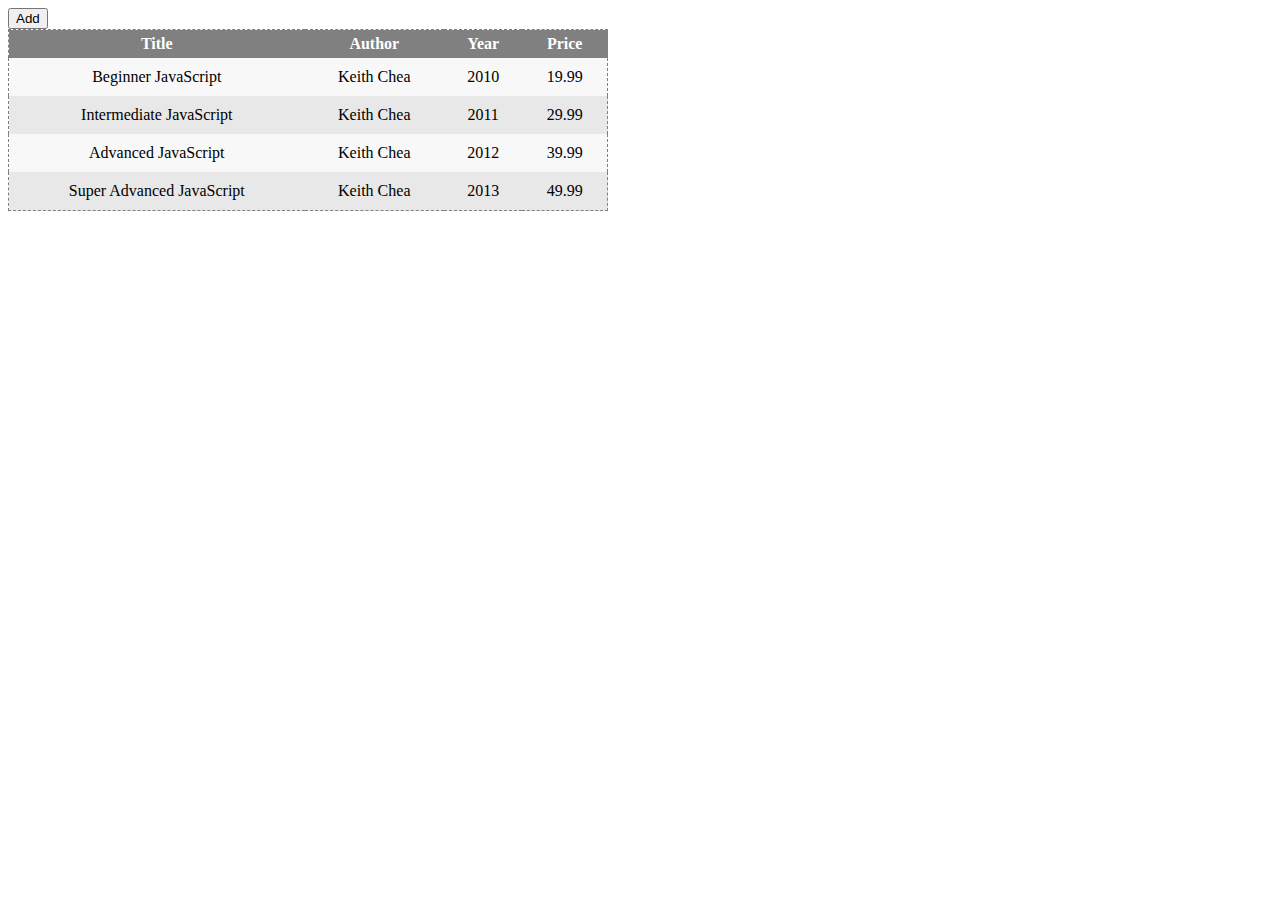
<file: bookmanager/index.html>
<!doctype html>
<html>
<head>
	<title>Books Collection</title>
	<script type="text/javascript" src="./js/libs/jquery-1.7.2.min.js"></script>
	<script type="text/javascript" src="./js/libs/jquery-ui-1.8.20.custom.min.js"></script>	
	<script type="text/javascript" src="./js/books.globals.js"></script>
	<script type="text/javascript" src="./str/books.strings.js"></script>
	<script type="text/javascript" src="./js/books.views.js"></script>
	<script type="text/javascript" src="./js/books.controllers.js"></script>
	<script type="text/javascript" src="./js/books.events.js"></script>
	<script type="text/javascript" src="./js/books.utilities.js"></script>
	<link rel="stylesheet" type="text/css" href="./css/libs/jquery-ui-1.8.20.custom.css"></link>
	<link rel="stylesheet" type="text/css" href="./css/books.dialog.css"></link>	
	<link rel="stylesheet" type="text/css" href="./css/books.table.css"></link>
</head>
<body>
	<div>
		<button id="add" type="button">Add</button>
	</div>
	<table id="books-table">
		<thead>
			<tr>
				<th>Title</th>
				<th>Author</th>
				<th>Year</th>
				<th>Price</th>
			</tr>
		</thead>
		<tbody>
			<!-- books -->
		</tbody>
	</table>
	<div id="error1" style="display:none;color:red;"><p></p></div>
	<div id="book-dialog" style="display:none;">
		<div>
			<label for="book-title">Title: </label>
			<input id="book-title" name="book-title" type="text" size="25">
			<div class="error book-title-error" style="display:none;"><p></p></div>
		</div>
		<div>
			<label for="book-author">Author: </label>
			<input id="book-author" name="book-author" type="text" size="25">
			<div class="error book-author-error" style="display:none;"><p></p></div>
		</div>
		<div>
			<label for="book-year">Year: </label>
			<input id="book-year" name="book-year" type="text" size="25">
			<div class="error book-year-error" style="display:none"><p></p></div>			
		</div>
		<div>
			<label for="book-price">Price: </label>
			<input id="book-price" name="book-price" type="text" size="25">
			<div class="error book-price-error" style="display:none;"><p></p></div>			
		</div>
	</div>
</body>
</html>
</file>
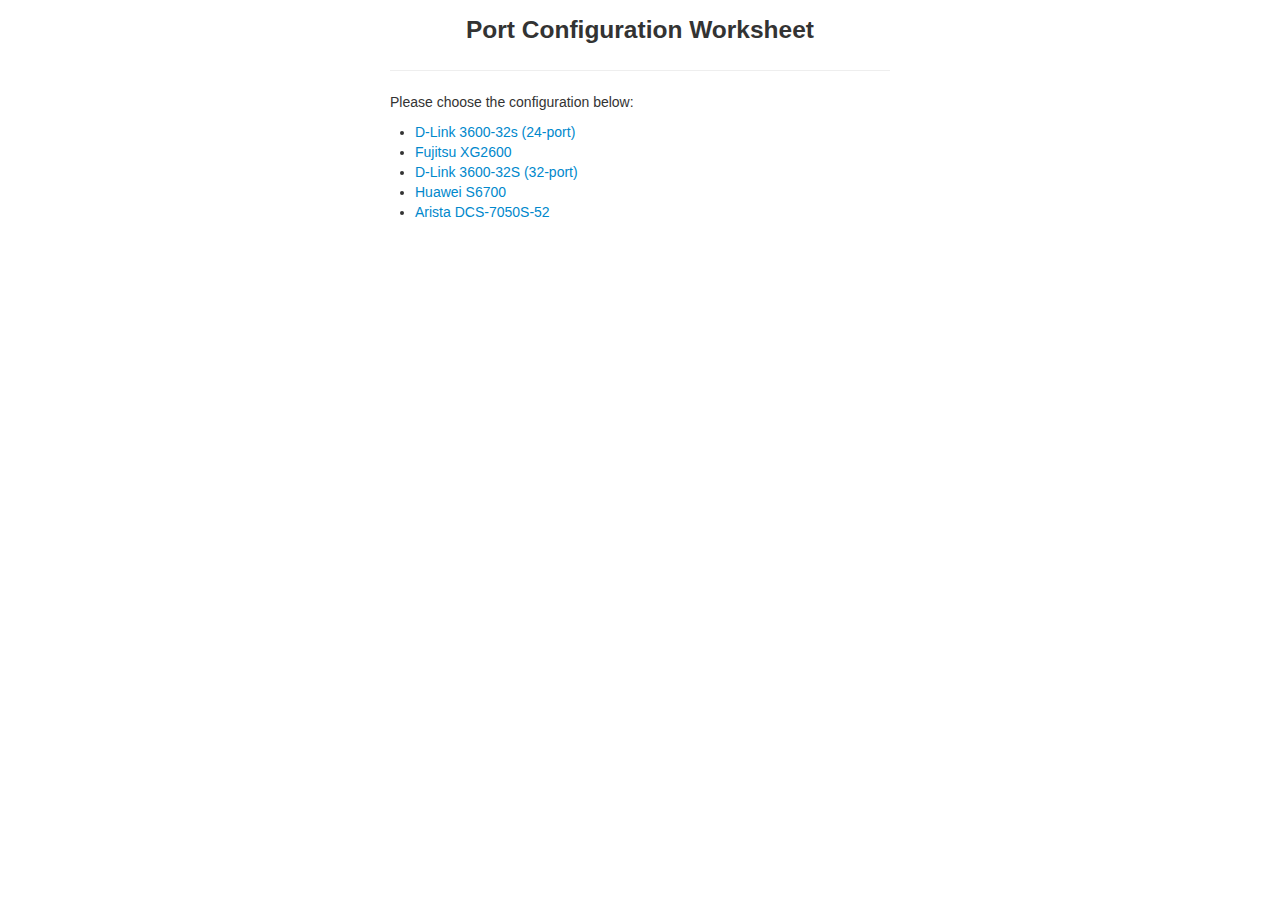
<file: portconfig/index.html>
<!DOCTYPE html>
<html>
	<head>
		<meta charset="ISO-8859-1">
		<meta name="viewport" content="initial-scale=1">	
		<title>Port Configuration</title>
	
	    <link rel="stylesheet" href="./css/lib/base/jquery-ui-1.9.0.base.css" type="text/css" media="screen" />
	    <link rel="stylesheet" href="./css/lib/custom/jquery-ui-1.9.2.custom.min.css" type="text/css" media="screen" />
	    <link rel="stylesheet" href="./css/lib/bootstrap/bootstrap-2.3.1.min.css" type="text/css" media="screen" />
	    <link rel="stylesheet" href="./css/lib/jupiter.ui.jicon.black.16.css" type="text/css" media="screen" />
	    <link rel="stylesheet" href="./css/lib/jupiter.ui.jicon.white.16.css" type="text/css" media="screen" />
	    <link rel="stylesheet" href="./css/lib/jupiter.ui.jbutton.kaula.css" type="text/css" media="screen" />
	    <link rel="stylesheet" href="./css/lib/jupiter.ui.jtable.kaula.css" type="text/css" media="screen" />
	    <link rel="stylesheet" href="./css/jupiter.ui.index.css" type="text/css" media="screen" />
	    
	    <script src="./js/lib/jquery-2.0.0.min.js" type="text/javascript"></script>
	    <script src="./js/lib/jquery-ui-1.9.2.custom.min.js" type="text/javascript"></script>
	    <script src="./js/lib/jquery.cookie.js" type="text/javascript"></script>
	
	</head>
	<body>
		<div class="jport-config-holder">
			<div class="jport-config-header">
			
				<h3>Port Configuration Worksheet</h3>
				<hr />
			</div>
			
			<div class="jport-config-body">
				<p>Please choose the configuration below:</p>
				<ul>
					<li><a href="./index_24.html">D-Link 3600-32s (24-port)</a></li>
					<li><a href="./index_26.html">Fujitsu XG2600</a></li>
					<li><a href="./index_32.html">D-Link 3600-32S (32-port)</a></li>					
					<li><a href="./index_48.html">Huawei S6700</a></li>					
					<li><a href="./index_52.html">Arista DCS-7050S-52</a></li>								
				</ul>			
			</div>
	
			<div class="jport-config-footer">
	
			</div>
	       		
		</div>
	</body>
</html>
</file>
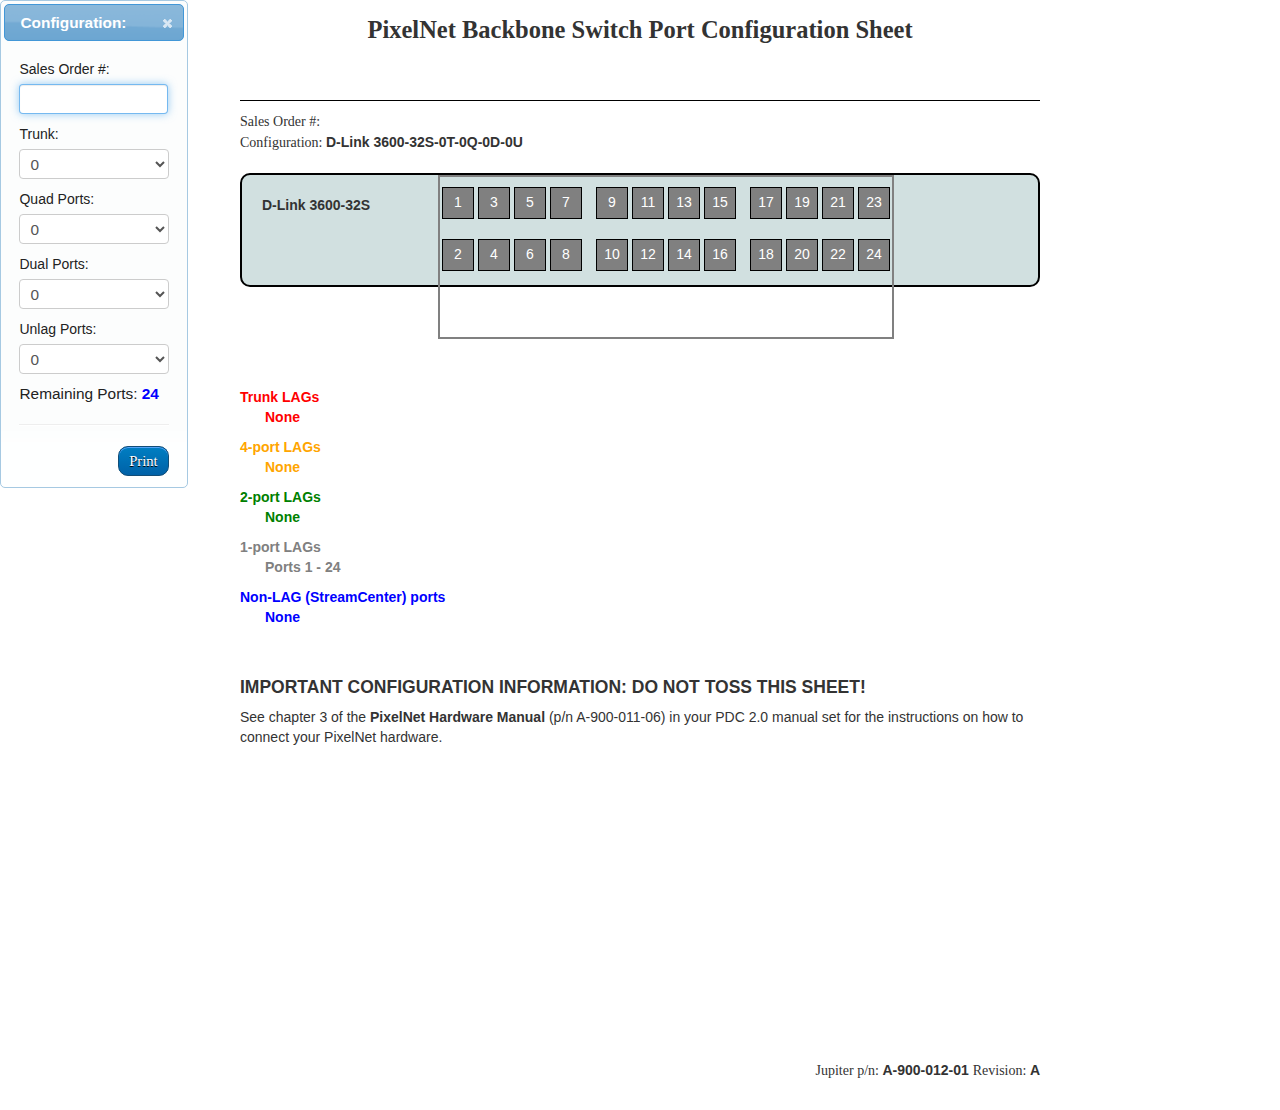
<file: portconfig/index_24.html>
<!DOCTYPE html>
<html>
<head>
	<meta charset="ISO-8859-1">
	<meta name="viewport" content="initial-scale=1">	
	<title>Port Layout Sheet</title>

    <link rel="stylesheet" href="./css/lib/base/jquery-ui-1.9.0.base.css" type="text/css" media="screen" />
    <link rel="stylesheet" href="./css/lib/custom/jquery-ui-1.9.2.custom.min.css" type="text/css" media="screen" />
    <link rel="stylesheet" href="./css/lib/bootstrap/bootstrap-2.3.1.min.css" type="text/css" media="screen" />
    <link rel="stylesheet" href="./css/lib/jupiter.ui.jicon.black.16.css" type="text/css" media="screen" />
    <link rel="stylesheet" href="./css/lib/jupiter.ui.jicon.white.16.css" type="text/css" media="screen" />
    <link rel="stylesheet" href="./css/lib/jupiter.ui.jbutton.kaula.css" type="text/css" media="screen" />
    <link rel="stylesheet" href="./css/lib/jupiter.ui.jtable.kaula.css" type="text/css" media="screen" />   
    <link rel="stylesheet" href="./css/jupiter.ui.portlayoutsheet.css" type="text/css" media="screen, print" />
    <link rel="stylesheet" href="./css/jupiter.ui.24.css" type="text/css" media="screen, print" />     
    
    <script src="./js/lib/jquery-2.0.0.min.js" type="text/javascript"></script>
    <script src="./js/lib/jquery-ui-1.9.2.custom.min.js" type="text/javascript"></script>
    <script src="./js/lib/jquery.cookie.js" type="text/javascript"></script>
    <script src="./js/lib/knockout-2.2.1.min.js" type="text/javascript"></script>
    <script src="./js/jupiter.ui.24.js" type="text/javascript"></script>    
    <script src="./js/jupiter.ui.portlayoutsheet.js" type="text/javascript"></script>    

</head>
<body>
	<div class="jport-config-holder">
		<div class="jport-config-header">
		
			<div class="jport-config-page-title">
				<h3><span class="label-name">PixelNet Backbone Switch Port Configuration Sheet</span></h3>
			</div>
			<div class="jdivider"></div>
			<div class="jport-config-order-num">
				<span class="label-name">Sales Order #: </span><span class="label-value" data-bind="text: $root.salesOrderNumber"></span>
			</div>		
			<div class="jport-config-config">
				<span class="label-name">Configuration: </span><span class="label-value" data-bind="text: $root.configLabel()"></span>
			</div>
		
		</div>
		
		<div class="jport-config-body">
		
			<div class="jport-config-wireframe">
				<div class="jport-config-model">
					<span data-bind="text: $root.configName"></span>
				</div>
				<div class="jport-config-port-layout">
					<div class="jport-config-trunk-holder" data-bind="visible: renderTrunkPorts() > 0">
						<div class="jport-config-trunk">
							<div class="jport-config-grid" data-bind="template: {name: 'single_port_template', foreach: new Array(renderTrunkPorts()) }">
																																																											
							</div>
							<div data-bind="css : { 'jport-config-lag': renderTrunkPorts() > 0 }">LAG</div>										
						</div>
					</div>
					
					<div class="jport-config-quad-holder" data-bind="template: {name: 'quad_port_template', foreach: new Array(renderQuadPorts()) }">					
		
					</div>
					
					<div class="jport-config-dual-holder" data-bind="template: {name: 'dual_port_template', foreach: new Array(renderDualPorts()) }">
		
					</div>
					
					<div class="jport-config-single-holder" data-bind="visible: renderSinglePorts() > 0">
						<div class="jport-config-single">
							<div class="jport-config-grid" data-bind="template: {name: 'single_port_template', foreach: new Array(renderSinglePorts()) }">
													 																																																							
							</div>										
						</div>
					</div>
						
					<div class="jport-config-unlag-holder" data-bind="visible: renderUnlagPorts() > 0">			
						<div class="jport-config-unlag">
							<div class="jport-config-grid" data-bind="template: {name: 'single_port_template', foreach: new Array(renderUnlagPorts()) }">
												 																																																							
							</div>
							<div class="jport-config-nonlag">NON-<br>LAG</div>										
						</div>
					</div>
	
				</div>
										
			</div>
			
			<div class="jport-config-info">
				<div class="jport-config-trunk-color">
					<span>Trunk LAGs</span>
					<ul>
						<li data-bind="text: $root.trunkPortRange"> </li>
					</ul>
				</div>
				<div class="jport-config-quad-color">
					<span>4-port LAGs</span>
					<ul data-bind="html: $root.quadPortRange">

					</ul>					
				</div>
				<div class="jport-config-dual-color">
					<span>2-port LAGs</span>
					<ul data-bind="html: $root.dualPortRange">

					</ul>					
				</div>
				<div class="jport-config-single-color">
					<span>1-port LAGs</span>
					<ul>
						<li data-bind="text: $root.singlePortRange"> </li>
					</ul>					
				</div>
				<div class="jport-config-unlag-color">
					<span>Non-LAG (StreamCenter) ports</span>
					<ul>
						<li data-bind="text: $root.unlagPortRange"> </li>
					</ul>
				</div>
																						
			</div>

			<div class="jport-config-instruction">
				<h4>IMPORTANT CONFIGURATION INFORMATION: DO NOT TOSS THIS SHEET!</h4>
				<p>See chapter 3 of the <b>PixelNet Hardware Manual</b> (p/n <span>A-900-011-06</span>) in your PDC 2.0 manual set for the instructions on how to connect your PixelNet hardware.</p>
			</div>		
															
		</div>

		<div class="jport-config-footer">
			<div class="jport-config-jupiter-pn"><span class="label-name">Jupiter p/n: </span><span class="label-value" data-bind="text: $root.pnNumber"></span><span> <span class="label-name">Revision: </span><span class="label-value">A</span></span></div>
		</div>
					
		<div class="jport-config-input">
	
			<label for="order-num">Sales Order #: </label>
            <input name="order-num" type="text" data-bind="value: $root.salesOrderNumber, valueUpdate: 'afterkeydown'">
			
			<label for="trunk-select">Trunk:</label>
            <select id="trunk-select" name="trunk-select" data-bind="options: trunkDropdownValues(), value: chosenTrunkPort, valueUpdate: 'keydown', event : { change: $root.chosenPort.bind($data, 'trunk') }">
            	
            </select>	            
			<label for="quad-select">Quad Ports:</label>
			<select id="quad-select" name="quad-select" data-bind="options: quadDropdownValues(), value: chosenQuadPort, valueUpdate: 'keydown', event : { change: $root.chosenPort.bind($data, 'quad') }">
	            	
            </select>				
			<label for="dual-select">Dual Ports:</label>
			<select id="dual-select" name="dual-select" data-bind="options: dualDropdownValues(), value: chosenDualPort, valueUpdate: 'keydown', event : { change: $root.chosenPort.bind($data, 'dual') }">
	            	
	        </select>				
			<label for="unlag-select">Unlag Ports:</label>
			<select id="unlag-select" name="unlag-select" data-bind="options: unlagDropdownValues(), value: chosenUnlagPort, valueUpdate: 'keydown', event : { change: $root.chosenPort.bind($data, 'unlag') }">
	            	
	        </select>
	        <div class="remaining-port">Remaining Ports: <span class="remaining-port-value" data-bind="text: renderSinglePorts() * 2"></span></div>
     	    <hr />
	        <button id="jprint" class="jbutton-kaula positive">Print</button>				
	
		</div>

     	<script type="text/x-jquery-tmpl" id="port_range_template">
			<li></li>
        </script>
        
     	<script type="text/x-jquery-tmpl" id="single_port_template">
			<div class="jport-config-grp">
				<div class="jport-config-port"><span class="jport-config-portnum"></span></div>
				<div class="jport-config-port"><span class="jport-config-portnum"></span></div>											
			</div>
        </script>
        
     	<script type="text/x-jquery-tmpl" id="dual_port_template">
			<div class="jport-config-dual">
				<div class="jport-config-grid">
					<div class="jport-config-grp">
						<div class="jport-config-port"><span class="jport-config-portnum"></span></div>
						<div class="jport-config-port"><span class="jport-config-portnum"></span></div>
					</div>																																															
				</div>
				<div class="jport-config-lag">LAG</div>
			</div>
        </script>
        
     	<script type="text/x-jquery-tmpl" id="quad_port_template">        
			<div class="jport-config-quad">
				<div class="jport-config-grid">
					<div class="jport-config-grp">
						<div class="jport-config-port"><span class="jport-config-portnum"></span></div>
						<div class="jport-config-port"><span class="jport-config-portnum"></span></div>
					</div>
					<div class="jport-config-grp">
						<div class="jport-config-port"><span class="jport-config-portnum"></span></div>
						<div class="jport-config-port"><span class="jport-config-portnum"></span></div>
					</div>																																				
				</div>
				<div class="jport-config-lag">LAG</div>
			</div>
		</script>	        		
	</div>
</body>
</html>
</file>
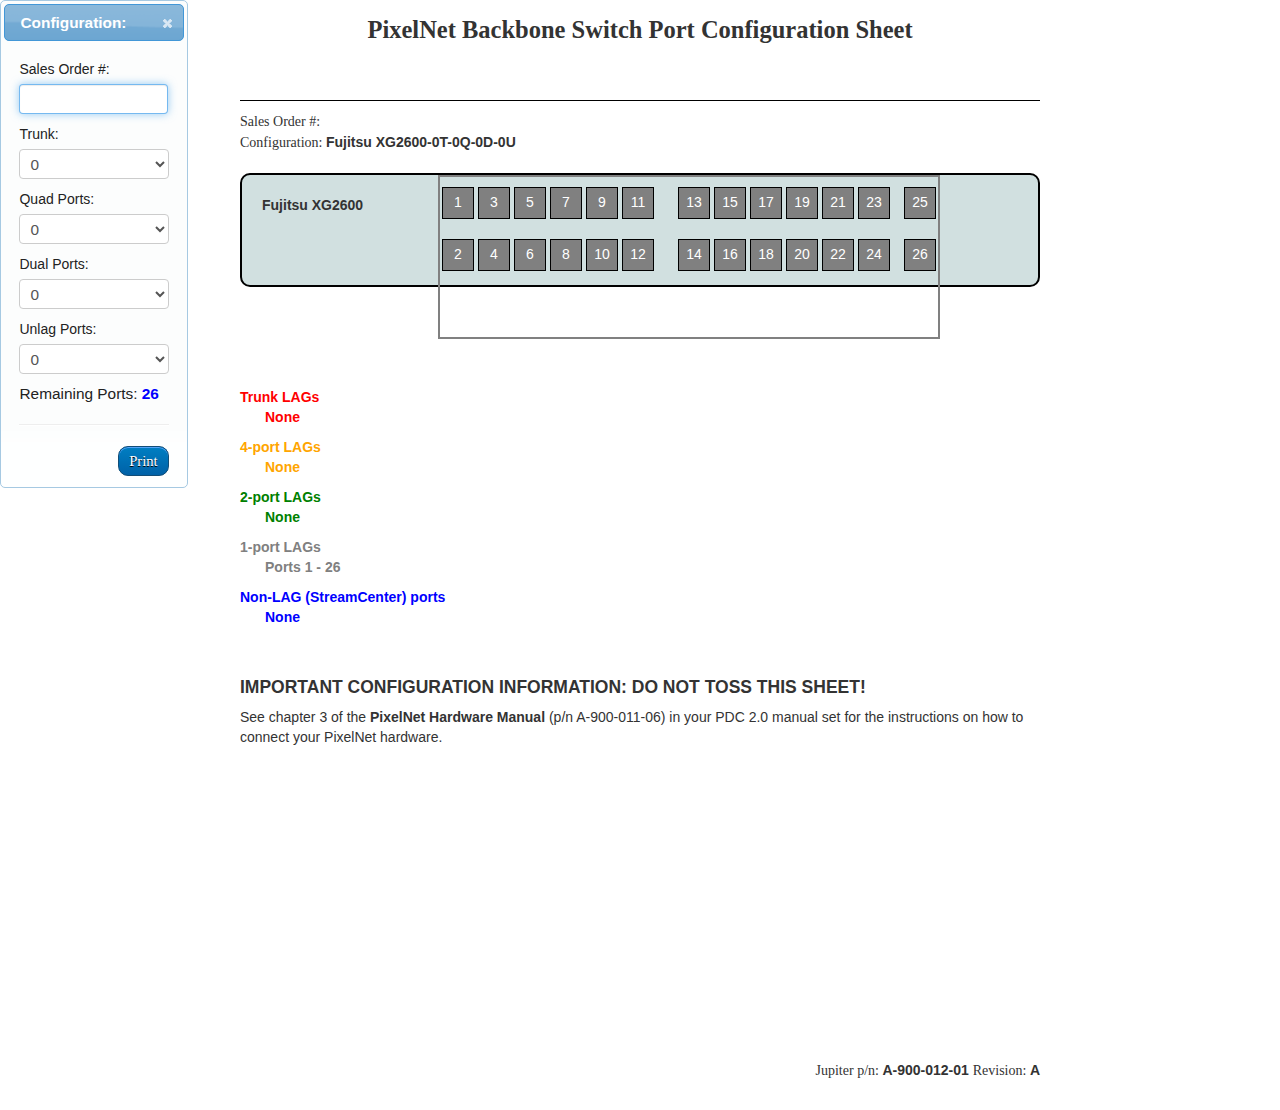
<file: portconfig/index_26.html>
<!DOCTYPE html>
<html>
<head>
	<meta charset="ISO-8859-1">
	<meta name="viewport" content="initial-scale=1">	
	<title>Port Layout Sheet</title>

    <link rel="stylesheet" href="./css/lib/base/jquery-ui-1.9.0.base.css" type="text/css" media="screen" />
    <link rel="stylesheet" href="./css/lib/custom/jquery-ui-1.9.2.custom.min.css" type="text/css" media="screen" />
    <link rel="stylesheet" href="./css/lib/bootstrap/bootstrap-2.3.1.min.css" type="text/css" media="screen" />
    <link rel="stylesheet" href="./css/lib/jupiter.ui.jicon.black.16.css" type="text/css" media="screen" />
    <link rel="stylesheet" href="./css/lib/jupiter.ui.jicon.white.16.css" type="text/css" media="screen" />
    <link rel="stylesheet" href="./css/lib/jupiter.ui.jbutton.kaula.css" type="text/css" media="screen" />
    <link rel="stylesheet" href="./css/lib/jupiter.ui.jtable.kaula.css" type="text/css" media="screen" />   
    <link rel="stylesheet" href="./css/jupiter.ui.portlayoutsheet.css" type="text/css" media="screen, print" />
    <link rel="stylesheet" href="./css/jupiter.ui.26.css" type="text/css" media="screen, print" /> 
        
    <script src="./js/lib/jquery-2.0.0.min.js" type="text/javascript"></script>
    <script src="./js/lib/jquery-ui-1.9.2.custom.min.js" type="text/javascript"></script>
    <script src="./js/lib/jquery.cookie.js" type="text/javascript"></script>
    <script src="./js/lib/knockout-2.2.1.min.js" type="text/javascript"></script>
    <script src="./js/jupiter.ui.26.js" type="text/javascript"></script>     
    <script src="./js/jupiter.ui.portlayoutsheet.js" type="text/javascript"></script>    

</head>
<body>
	<div class="jport-config-holder">
		<div class="jport-config-header">
		
			<div class="jport-config-page-title">
				<h3><span class="label-name">PixelNet Backbone Switch Port Configuration Sheet</span></h3>
			</div>
			<div class="jdivider"></div>
			<div class="jport-config-order-num">
				<span class="label-name">Sales Order #: </span><span class="label-value" data-bind="text: $root.salesOrderNumber"></span>
			</div>		
			<div class="jport-config-config">
				<span class="label-name">Configuration: </span><span class="label-value" data-bind="text: $root.configLabel()"></span>
			</div>
		
		</div>
		
		<div class="jport-config-body">
		
			<div class="jport-config-wireframe">
				<div class="jport-config-model">
					<span data-bind="text: $root.configName"></span>
				</div>
				<div class="jport-config-port-layout">
					<div class="jport-config-trunk-holder" data-bind="visible: renderTrunkPorts() > 0">
						<div class="jport-config-trunk">
							<div class="jport-config-grid" data-bind="template: {name: 'single_port_template', foreach: new Array(renderTrunkPorts()) }">
																																																											
							</div>
							<div data-bind="css : { 'jport-config-lag': renderTrunkPorts() > 0 }">LAG</div>										
						</div>
					</div>
					
					<div class="jport-config-quad-holder" data-bind="template: {name: 'quad_port_template', foreach: new Array(renderQuadPorts()) }">					
		
					</div>
					
					<div class="jport-config-dual-holder" data-bind="template: {name: 'dual_port_template', foreach: new Array(renderDualPorts()) }">
		
					</div>
					
					<div class="jport-config-single-holder" data-bind="visible: renderSinglePorts() > 0">
						<div class="jport-config-single">
							<div class="jport-config-grid" data-bind="template: {name: 'single_port_template', foreach: new Array(renderSinglePorts()) }">
													 																																																							
							</div>										
						</div>
					</div>
						
					<div class="jport-config-unlag-holder" data-bind="visible: renderUnlagPorts() > 0">			
						<div class="jport-config-unlag">
							<div class="jport-config-grid" data-bind="template: {name: 'single_port_template', foreach: new Array(renderUnlagPorts()) }">
												 																																																							
							</div>
							<div class="jport-config-nonlag">NON-<br>LAG</div>										
						</div>
					</div>
	
				</div>
										
			</div>
			
			<div class="jport-config-info">
				<div class="jport-config-trunk-color">
					<span>Trunk LAGs</span>
					<ul>
						<li data-bind="text: $root.trunkPortRange"> </li>
					</ul>
				</div>
				<div class="jport-config-quad-color">
					<span>4-port LAGs</span>
					<ul data-bind="html: $root.quadPortRange">

					</ul>					
				</div>
				<div class="jport-config-dual-color">
					<span>2-port LAGs</span>
					<ul data-bind="html: $root.dualPortRange">

					</ul>					
				</div>
				<div class="jport-config-single-color">
					<span>1-port LAGs</span>
					<ul>
						<li data-bind="text: $root.singlePortRange"> </li>
					</ul>					
				</div>
				<div class="jport-config-unlag-color">
					<span>Non-LAG (StreamCenter) ports</span>
					<ul>
						<li data-bind="text: $root.unlagPortRange"> </li>
					</ul>
				</div>
																						
			</div>

			<div class="jport-config-instruction">
				<h4>IMPORTANT CONFIGURATION INFORMATION: DO NOT TOSS THIS SHEET!</h4>
				<p>See chapter 3 of the <b>PixelNet Hardware Manual</b> (p/n <span>A-900-011-06</span>) in your PDC 2.0 manual set for the instructions on how to connect your PixelNet hardware.</p>
			</div>		
															
		</div>

		<div class="jport-config-footer">
			<div class="jport-config-jupiter-pn"><span class="label-name">Jupiter p/n: </span><span class="label-value" data-bind="text: $root.pnNumber"></span><span> <span class="label-name">Revision: </span><span class="label-value">A</span></span></div>
		</div>
					
		<div class="jport-config-input">
	
			<label for="order-num">Sales Order #: </label>
            <input name="order-num" type="text" data-bind="value: $root.salesOrderNumber, valueUpdate: 'afterkeydown'">
			
			<label for="trunk-select">Trunk:</label>
            <select id="trunk-select" name="trunk-select" data-bind="options: trunkDropdownValues(), value: chosenTrunkPort, valueUpdate: 'keydown', event : { change: $root.chosenPort.bind($data, 'trunk') }">
            	
            </select>	            
			<label for="quad-select">Quad Ports:</label>
			<select id="quad-select" name="quad-select" data-bind="options: quadDropdownValues(), value: chosenQuadPort, valueUpdate: 'keydown', event : { change: $root.chosenPort.bind($data, 'quad') }">
	            	
            </select>				
			<label for="dual-select">Dual Ports:</label>
			<select id="dual-select" name="dual-select" data-bind="options: dualDropdownValues(), value: chosenDualPort, valueUpdate: 'keydown', event : { change: $root.chosenPort.bind($data, 'dual') }">
	            	
	        </select>				
			<label for="unlag-select">Unlag Ports:</label>
			<select id="unlag-select" name="unlag-select" data-bind="options: unlagDropdownValues(), value: chosenUnlagPort, valueUpdate: 'keydown', event : { change: $root.chosenPort.bind($data, 'unlag') }">
	            	
	        </select>
	        <div class="remaining-port">Remaining Ports: <span class="remaining-port-value" data-bind="text: renderSinglePorts() * 2"></span></div>
     	    <hr />
	        <button id="jprint" class="jbutton-kaula positive">Print</button>				
	
		</div>

     	<script type="text/x-jquery-tmpl" id="port_range_template">
			<li></li>
        </script>
        
     	<script type="text/x-jquery-tmpl" id="single_port_template">
			<div class="jport-config-grp">
				<div class="jport-config-port"><span class="jport-config-portnum"></span></div>
				<div class="jport-config-port"><span class="jport-config-portnum"></span></div>											
			</div>
        </script>
        
     	<script type="text/x-jquery-tmpl" id="dual_port_template">
			<div class="jport-config-dual">
				<div class="jport-config-grid">
					<div class="jport-config-grp">
						<div class="jport-config-port"><span class="jport-config-portnum"></span></div>
						<div class="jport-config-port"><span class="jport-config-portnum"></span></div>
					</div>																																															
				</div>
				<div class="jport-config-lag">LAG</div>
			</div>
        </script>
        
     	<script type="text/x-jquery-tmpl" id="quad_port_template">        
			<div class="jport-config-quad">
				<div class="jport-config-grid">
					<div class="jport-config-grp">
						<div class="jport-config-port"><span class="jport-config-portnum"></span></div>
						<div class="jport-config-port"><span class="jport-config-portnum"></span></div>
					</div>
					<div class="jport-config-grp">
						<div class="jport-config-port"><span class="jport-config-portnum"></span></div>
						<div class="jport-config-port"><span class="jport-config-portnum"></span></div>
					</div>																																				
				</div>
				<div class="jport-config-lag">LAG</div>
			</div>
		</script>	        		
	</div>
</body>
</html>
</file>
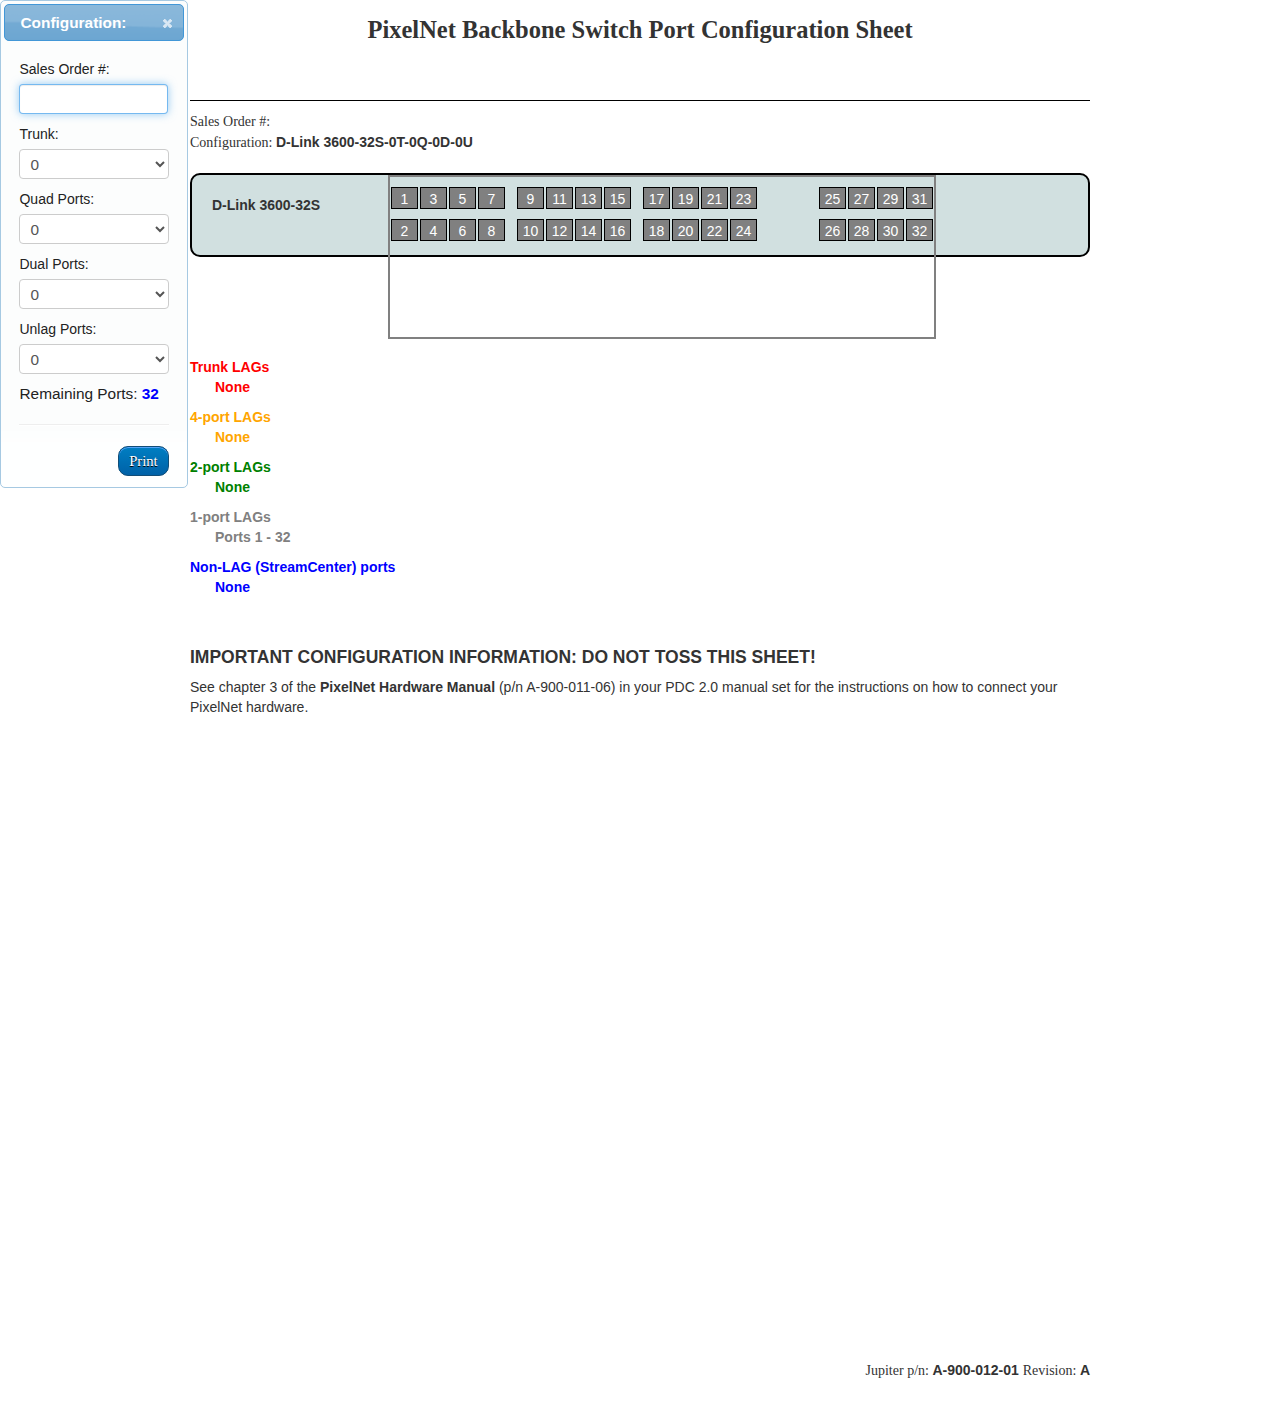
<file: portconfig/index_32.html>
<!DOCTYPE html>
<html>
<head>
	<meta charset="ISO-8859-1">
	<meta name="viewport" content="initial-scale=1">	
	<title>Port Layout Sheet</title>

    <link rel="stylesheet" href="./css/lib/base/jquery-ui-1.9.0.base.css" type="text/css" media="screen" />
    <link rel="stylesheet" href="./css/lib/custom/jquery-ui-1.9.2.custom.min.css" type="text/css" media="screen" />
    <link rel="stylesheet" href="./css/lib/bootstrap/bootstrap-2.3.1.min.css" type="text/css" media="screen" />
    <link rel="stylesheet" href="./css/lib/jupiter.ui.jicon.black.16.css" type="text/css" media="screen" />
    <link rel="stylesheet" href="./css/lib/jupiter.ui.jicon.white.16.css" type="text/css" media="screen" />
    <link rel="stylesheet" href="./css/lib/jupiter.ui.jbutton.kaula.css" type="text/css" media="screen" />
    <link rel="stylesheet" href="./css/lib/jupiter.ui.jtable.kaula.css" type="text/css" media="screen" />   
    <link rel="stylesheet" href="./css/jupiter.ui.portlayoutsheet.css" type="text/css" media="screen, print" />
    <link rel="stylesheet" href="./css/jupiter.ui.32.css" type="text/css" media="screen, print" />     
    
    <script src="./js/lib/jquery-2.0.0.min.js" type="text/javascript"></script>
    <script src="./js/lib/jquery-ui-1.9.2.custom.min.js" type="text/javascript"></script>
    <script src="./js/lib/jquery.cookie.js" type="text/javascript"></script>
    <script src="./js/lib/knockout-2.2.1.min.js" type="text/javascript"></script>
    <script src="./js/jupiter.ui.32.js" type="text/javascript"></script>    
    <script src="./js/jupiter.ui.portlayoutsheet.js" type="text/javascript"></script>    

</head>
<body>
	<div class="jport-config-holder">
		<div class="jport-config-header">
		
			<div class="jport-config-page-title">
				<h3><span class="label-name">PixelNet Backbone Switch Port Configuration Sheet</span></h3>
			</div>
			<div class="jdivider"></div>
			<div class="jport-config-order-num">
				<span class="label-name">Sales Order #: </span><span class="label-value" data-bind="text: $root.salesOrderNumber"></span>
			</div>		
			<div class="jport-config-config">
				<span class="label-name">Configuration: </span><span class="label-value" data-bind="text: $root.configLabel()"></span>
			</div>
		
		</div>
		
		<div class="jport-config-body">
		
			<div class="jport-config-wireframe">
				<div class="jport-config-model">
					<span data-bind="text: $root.configName"></span>
				</div>
				<div class="jport-config-port-layout">
					<div class="jport-config-trunk-holder" data-bind="visible: renderTrunkPorts() > 0">
						<div class="jport-config-trunk">
							<div class="jport-config-grid" data-bind="template: {name: 'single_port_template', foreach: new Array(renderTrunkPorts()) }">
																																																											
							</div>
							<div data-bind="css : { 'jport-config-lag': renderTrunkPorts() > 0 }">LAG</div>										
						</div>
					</div>
					
					<div class="jport-config-quad-holder" data-bind="template: {name: 'quad_port_template', foreach: new Array(renderQuadPorts()) }">					
		
					</div>
					
					<div class="jport-config-dual-holder" data-bind="template: {name: 'dual_port_template', foreach: new Array(renderDualPorts()) }">
		
					</div>
					
					<div class="jport-config-single-holder" data-bind="visible: renderSinglePorts() > 0">
						<div class="jport-config-single">
							<div class="jport-config-grid" data-bind="template: {name: 'single_port_template', foreach: new Array(renderSinglePorts()) }">
													 																																																							
							</div>										
						</div>
					</div>
						
					<div class="jport-config-unlag-holder" data-bind="visible: renderUnlagPorts() > 0">			
						<div class="jport-config-unlag">
							<div class="jport-config-grid" data-bind="template: {name: 'single_port_template', foreach: new Array(renderUnlagPorts()) }">
												 																																																							
							</div>
							<div class="jport-config-nonlag">NON-<br>LAG</div>										
						</div>
					</div>
	
				</div>
										
			</div>
			
			<div class="jport-config-info">
				<div class="jport-config-trunk-color">
					<span>Trunk LAGs</span>
					<ul>
						<li data-bind="text: $root.trunkPortRange"> </li>
					</ul>
				</div>
				<div class="jport-config-quad-color">
					<span>4-port LAGs</span>
					<ul data-bind="html: $root.quadPortRange">

					</ul>					
				</div>
				<div class="jport-config-dual-color">
					<span>2-port LAGs</span>
					<ul data-bind="html: $root.dualPortRange">

					</ul>					
				</div>
				<div class="jport-config-single-color">
					<span>1-port LAGs</span>
					<ul>
						<li data-bind="text: $root.singlePortRange"> </li>
					</ul>					
				</div>
				<div class="jport-config-unlag-color">
					<span>Non-LAG (StreamCenter) ports</span>
					<ul>
						<li data-bind="text: $root.unlagPortRange"> </li>
					</ul>
				</div>
																						
			</div>

			<div class="jport-config-instruction">
				<h4>IMPORTANT CONFIGURATION INFORMATION: DO NOT TOSS THIS SHEET!</h4>
				<p>See chapter 3 of the <b>PixelNet Hardware Manual</b> (p/n <span>A-900-011-06</span>) in your PDC 2.0 manual set for the instructions on how to connect your PixelNet hardware.</p>
			</div>		
															
		</div>

		<div class="jport-config-footer">
			<div class="jport-config-jupiter-pn"><span class="label-name">Jupiter p/n: </span><span class="label-value" data-bind="text: $root.pnNumber"></span><span> <span class="label-name">Revision: </span><span class="label-value">A</span></span></div>
		</div>
					
		<div class="jport-config-input">
	
			<label for="order-num">Sales Order #: </label>
            <input name="order-num" type="text" data-bind="value: $root.salesOrderNumber, valueUpdate: 'afterkeydown'">
			
			<label for="trunk-select">Trunk:</label>
            <select id="trunk-select" name="trunk-select" data-bind="options: trunkDropdownValues(), value: chosenTrunkPort, valueUpdate: 'keydown', event : { change: $root.chosenPort.bind($data, 'trunk') }">
            	
            </select>	            
			<label for="quad-select">Quad Ports:</label>
			<select id="quad-select" name="quad-select" data-bind="options: quadDropdownValues(), value: chosenQuadPort, valueUpdate: 'keydown', event : { change: $root.chosenPort.bind($data, 'quad') }">
	            	
            </select>				
			<label for="dual-select">Dual Ports:</label>
			<select id="dual-select" name="dual-select" data-bind="options: dualDropdownValues(), value: chosenDualPort, valueUpdate: 'keydown', event : { change: $root.chosenPort.bind($data, 'dual') }">
	            	
	        </select>				
			<label for="unlag-select">Unlag Ports:</label>
			<select id="unlag-select" name="unlag-select" data-bind="options: unlagDropdownValues(), value: chosenUnlagPort, valueUpdate: 'keydown', event : { change: $root.chosenPort.bind($data, 'unlag') }">
	            	
	        </select>
	        <div class="remaining-port">Remaining Ports: <span class="remaining-port-value" data-bind="text: renderSinglePorts() * 2"></span></div>
     	    <hr />
	        <button id="jprint" class="jbutton-kaula positive">Print</button>				
	
		</div>

     	<script type="text/x-jquery-tmpl" id="port_range_template">
			<li></li>
        </script>
        
     	<script type="text/x-jquery-tmpl" id="single_port_template">
			<div class="jport-config-grp">
				<div class="jport-config-port"><span class="jport-config-portnum"></span></div>
				<div class="jport-config-port"><span class="jport-config-portnum"></span></div>											
			</div>
        </script>
        
     	<script type="text/x-jquery-tmpl" id="dual_port_template">
			<div class="jport-config-dual">
				<div class="jport-config-grid">
					<div class="jport-config-grp">
						<div class="jport-config-port"><span class="jport-config-portnum"></span></div>
						<div class="jport-config-port"><span class="jport-config-portnum"></span></div>
					</div>																																															
				</div>
				<div class="jport-config-lag">LAG</div>
			</div>
        </script>
        
     	<script type="text/x-jquery-tmpl" id="quad_port_template">        
			<div class="jport-config-quad">
				<div class="jport-config-grid">
					<div class="jport-config-grp">
						<div class="jport-config-port"><span class="jport-config-portnum"></span></div>
						<div class="jport-config-port"><span class="jport-config-portnum"></span></div>
					</div>
					<div class="jport-config-grp">
						<div class="jport-config-port"><span class="jport-config-portnum"></span></div>
						<div class="jport-config-port"><span class="jport-config-portnum"></span></div>
					</div>																																				
				</div>
				<div class="jport-config-lag">LAG</div>
			</div>
		</script>	        		
	</div>
</body>
</html>
</file>
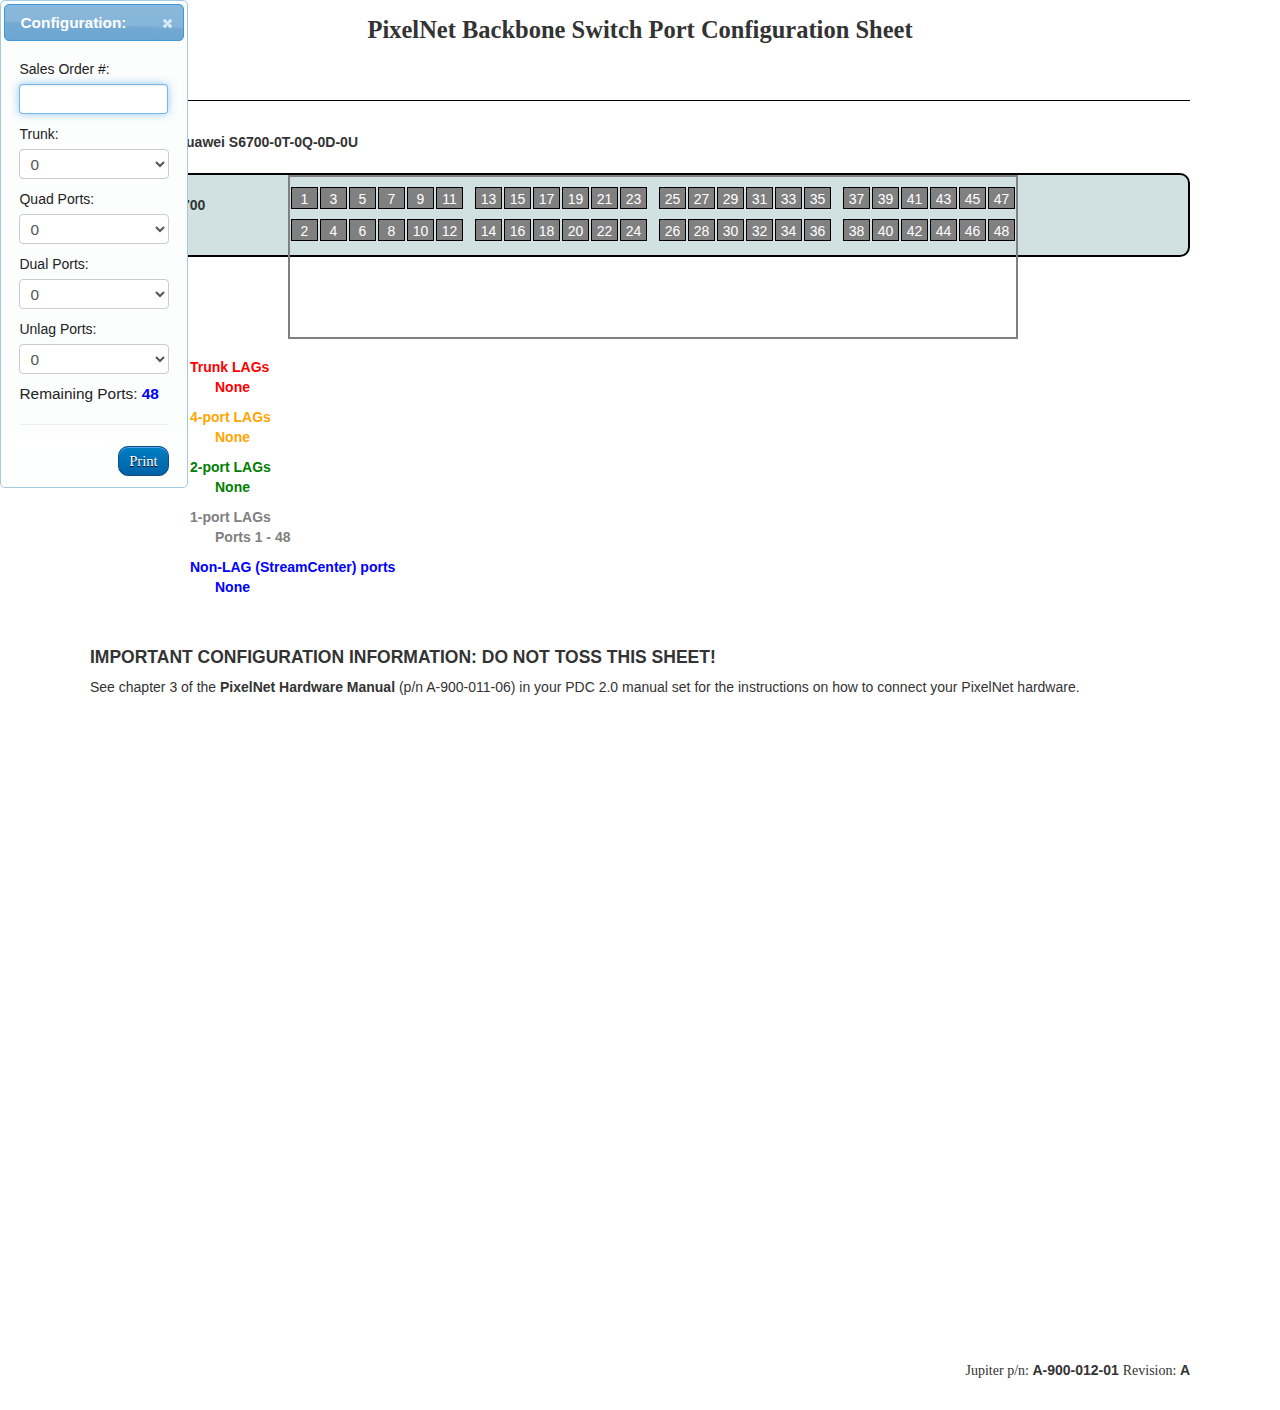
<file: portconfig/index_48.html>
<!DOCTYPE html>
<html>
<head>
	<meta charset="ISO-8859-1">
	<meta name="viewport" content="initial-scale=1">	
	<title>Port Layout Sheet</title>

    <link rel="stylesheet" href="./css/lib/base/jquery-ui-1.9.0.base.css" type="text/css" media="screen" />
    <link rel="stylesheet" href="./css/lib/custom/jquery-ui-1.9.2.custom.min.css" type="text/css" media="screen" />
    <link rel="stylesheet" href="./css/lib/bootstrap/bootstrap-2.3.1.min.css" type="text/css" media="screen" />
    <link rel="stylesheet" href="./css/lib/jupiter.ui.jicon.black.16.css" type="text/css" media="screen" />
    <link rel="stylesheet" href="./css/lib/jupiter.ui.jicon.white.16.css" type="text/css" media="screen" />
    <link rel="stylesheet" href="./css/lib/jupiter.ui.jbutton.kaula.css" type="text/css" media="screen" />
    <link rel="stylesheet" href="./css/lib/jupiter.ui.jtable.kaula.css" type="text/css" media="screen" />   
    <link rel="stylesheet" href="./css/jupiter.ui.portlayoutsheet.css" type="text/css" media="screen, print" />
    <link rel="stylesheet" href="./css/jupiter.ui.48.css" type="text/css" media="screen, print" />     
    
    <script src="./js/lib/jquery-2.0.0.min.js" type="text/javascript"></script>
    <script src="./js/lib/jquery-ui-1.9.2.custom.min.js" type="text/javascript"></script>
    <script src="./js/lib/jquery.cookie.js" type="text/javascript"></script>
    <script src="./js/lib/knockout-2.2.1.min.js" type="text/javascript"></script>
    <script src="./js/jupiter.ui.48.js" type="text/javascript"></script>    
    <script src="./js/jupiter.ui.portlayoutsheet.js" type="text/javascript"></script>    

</head>
<body>
	<div class="jport-config-holder">
		<div class="jport-config-header">
		
			<div class="jport-config-page-title">
				<h3><span class="label-name">PixelNet Backbone Switch Port Configuration Sheet</span></h3>
			</div>
			<div class="jdivider"></div>
			<div class="jport-config-order-num">
				<span class="label-name">Sales Order #: </span><span class="label-value" data-bind="text: $root.salesOrderNumber"></span>
			</div>		
			<div class="jport-config-config">
				<span class="label-name">Configuration: </span><span class="label-value" data-bind="text: $root.configLabel()"></span>
			</div>
		
		</div>
		
		<div class="jport-config-body">
		
			<div class="jport-config-wireframe">
				<div class="jport-config-model">
					<span data-bind="text: $root.configName"></span>
				</div>
				<div class="jport-config-port-layout">
					<div class="jport-config-trunk-holder" data-bind="visible: renderTrunkPorts() > 0">
						<div class="jport-config-trunk">
							<div class="jport-config-grid" data-bind="template: {name: 'single_port_template', foreach: new Array(renderTrunkPorts()) }">
																																																											
							</div>
							<div data-bind="css : { 'jport-config-lag': renderTrunkPorts() > 0 }">LAG</div>										
						</div>
					</div>
					
					<div class="jport-config-quad-holder" data-bind="template: {name: 'quad_port_template', foreach: new Array(renderQuadPorts()) }">					
		
					</div>
					
					<div class="jport-config-dual-holder" data-bind="template: {name: 'dual_port_template', foreach: new Array(renderDualPorts()) }">
		
					</div>
					
					<div class="jport-config-single-holder" data-bind="visible: renderSinglePorts() > 0">
						<div class="jport-config-single">
							<div class="jport-config-grid" data-bind="template: {name: 'single_port_template', foreach: new Array(renderSinglePorts()) }">
													 																																																							
							</div>										
						</div>
					</div>
						
					<div class="jport-config-unlag-holder" data-bind="visible: renderUnlagPorts() > 0">			
						<div class="jport-config-unlag">
							<div class="jport-config-grid" data-bind="template: {name: 'single_port_template', foreach: new Array(renderUnlagPorts()) }">
												 																																																							
							</div>
							<div class="jport-config-nonlag">NON-<br>LAG</div>										
						</div>
					</div>
	
				</div>
										
			</div>
			
			<div class="jport-config-info">
				<div class="jport-config-trunk-color">
					<span>Trunk LAGs</span>
					<ul>
						<li data-bind="text: $root.trunkPortRange"> </li>
					</ul>
				</div>
				<div class="jport-config-quad-color">
					<span>4-port LAGs</span>
					<ul data-bind="html: $root.quadPortRange">

					</ul>					
				</div>
				<div class="jport-config-dual-color">
					<span>2-port LAGs</span>
					<ul data-bind="html: $root.dualPortRange">

					</ul>					
				</div>
				<div class="jport-config-single-color">
					<span>1-port LAGs</span>
					<ul>
						<li data-bind="text: $root.singlePortRange"> </li>
					</ul>					
				</div>
				<div class="jport-config-unlag-color">
					<span>Non-LAG (StreamCenter) ports</span>
					<ul>
						<li data-bind="text: $root.unlagPortRange"> </li>
					</ul>
				</div>
																						
			</div>

			<div class="jport-config-instruction">
				<h4>IMPORTANT CONFIGURATION INFORMATION: DO NOT TOSS THIS SHEET!</h4>
				<p>See chapter 3 of the <b>PixelNet Hardware Manual</b> (p/n <span>A-900-011-06</span>) in your PDC 2.0 manual set for the instructions on how to connect your PixelNet hardware.</p>
			</div>		
															
		</div>

		<div class="jport-config-footer">
			<div class="jport-config-jupiter-pn"><span class="label-name">Jupiter p/n: </span><span class="label-value" data-bind="text: $root.pnNumber"></span><span> <span class="label-name">Revision: </span><span class="label-value">A</span></span></div>
		</div>
					
		<div class="jport-config-input">
	
			<label for="order-num">Sales Order #: </label>
            <input name="order-num" type="text" data-bind="value: $root.salesOrderNumber, valueUpdate: 'afterkeydown'">
			
			<label for="trunk-select">Trunk:</label>
            <select id="trunk-select" name="trunk-select" data-bind="options: trunkDropdownValues(), value: chosenTrunkPort, valueUpdate: 'keydown', event : { change: $root.chosenPort.bind($data, 'trunk') }">
            	
            </select>	            
			<label for="quad-select">Quad Ports:</label>
			<select id="quad-select" name="quad-select" data-bind="options: quadDropdownValues(), value: chosenQuadPort, valueUpdate: 'keydown', event : { change: $root.chosenPort.bind($data, 'quad') }">
	            	
            </select>				
			<label for="dual-select">Dual Ports:</label>
			<select id="dual-select" name="dual-select" data-bind="options: dualDropdownValues(), value: chosenDualPort, valueUpdate: 'keydown', event : { change: $root.chosenPort.bind($data, 'dual') }">
	            	
	        </select>				
			<label for="unlag-select">Unlag Ports:</label>
			<select id="unlag-select" name="unlag-select" data-bind="options: unlagDropdownValues(), value: chosenUnlagPort, valueUpdate: 'keydown', event : { change: $root.chosenPort.bind($data, 'unlag') }">
	            	
	        </select>
	        <div class="remaining-port">Remaining Ports: <span class="remaining-port-value" data-bind="text: renderSinglePorts() * 2"></span></div>
     	    <hr />
	        <button id="jprint" class="jbutton-kaula positive">Print</button>				
	
		</div>

     	<script type="text/x-jquery-tmpl" id="port_range_template">
			<li></li>
        </script>
        
     	<script type="text/x-jquery-tmpl" id="single_port_template">
			<div class="jport-config-grp">
				<div class="jport-config-port"><span class="jport-config-portnum"></span></div>
				<div class="jport-config-port"><span class="jport-config-portnum"></span></div>											
			</div>
        </script>
        
     	<script type="text/x-jquery-tmpl" id="dual_port_template">
			<div class="jport-config-dual">
				<div class="jport-config-grid">
					<div class="jport-config-grp">
						<div class="jport-config-port"><span class="jport-config-portnum"></span></div>
						<div class="jport-config-port"><span class="jport-config-portnum"></span></div>
					</div>																																															
				</div>
				<div class="jport-config-lag">LAG</div>
			</div>
        </script>
        
     	<script type="text/x-jquery-tmpl" id="quad_port_template">        
			<div class="jport-config-quad">
				<div class="jport-config-grid">
					<div class="jport-config-grp">
						<div class="jport-config-port"><span class="jport-config-portnum"></span></div>
						<div class="jport-config-port"><span class="jport-config-portnum"></span></div>
					</div>
					<div class="jport-config-grp">
						<div class="jport-config-port"><span class="jport-config-portnum"></span></div>
						<div class="jport-config-port"><span class="jport-config-portnum"></span></div>
					</div>																																				
				</div>
				<div class="jport-config-lag">LAG</div>
			</div>
		</script>	        		
	</div>
</body>
</html>
</file>
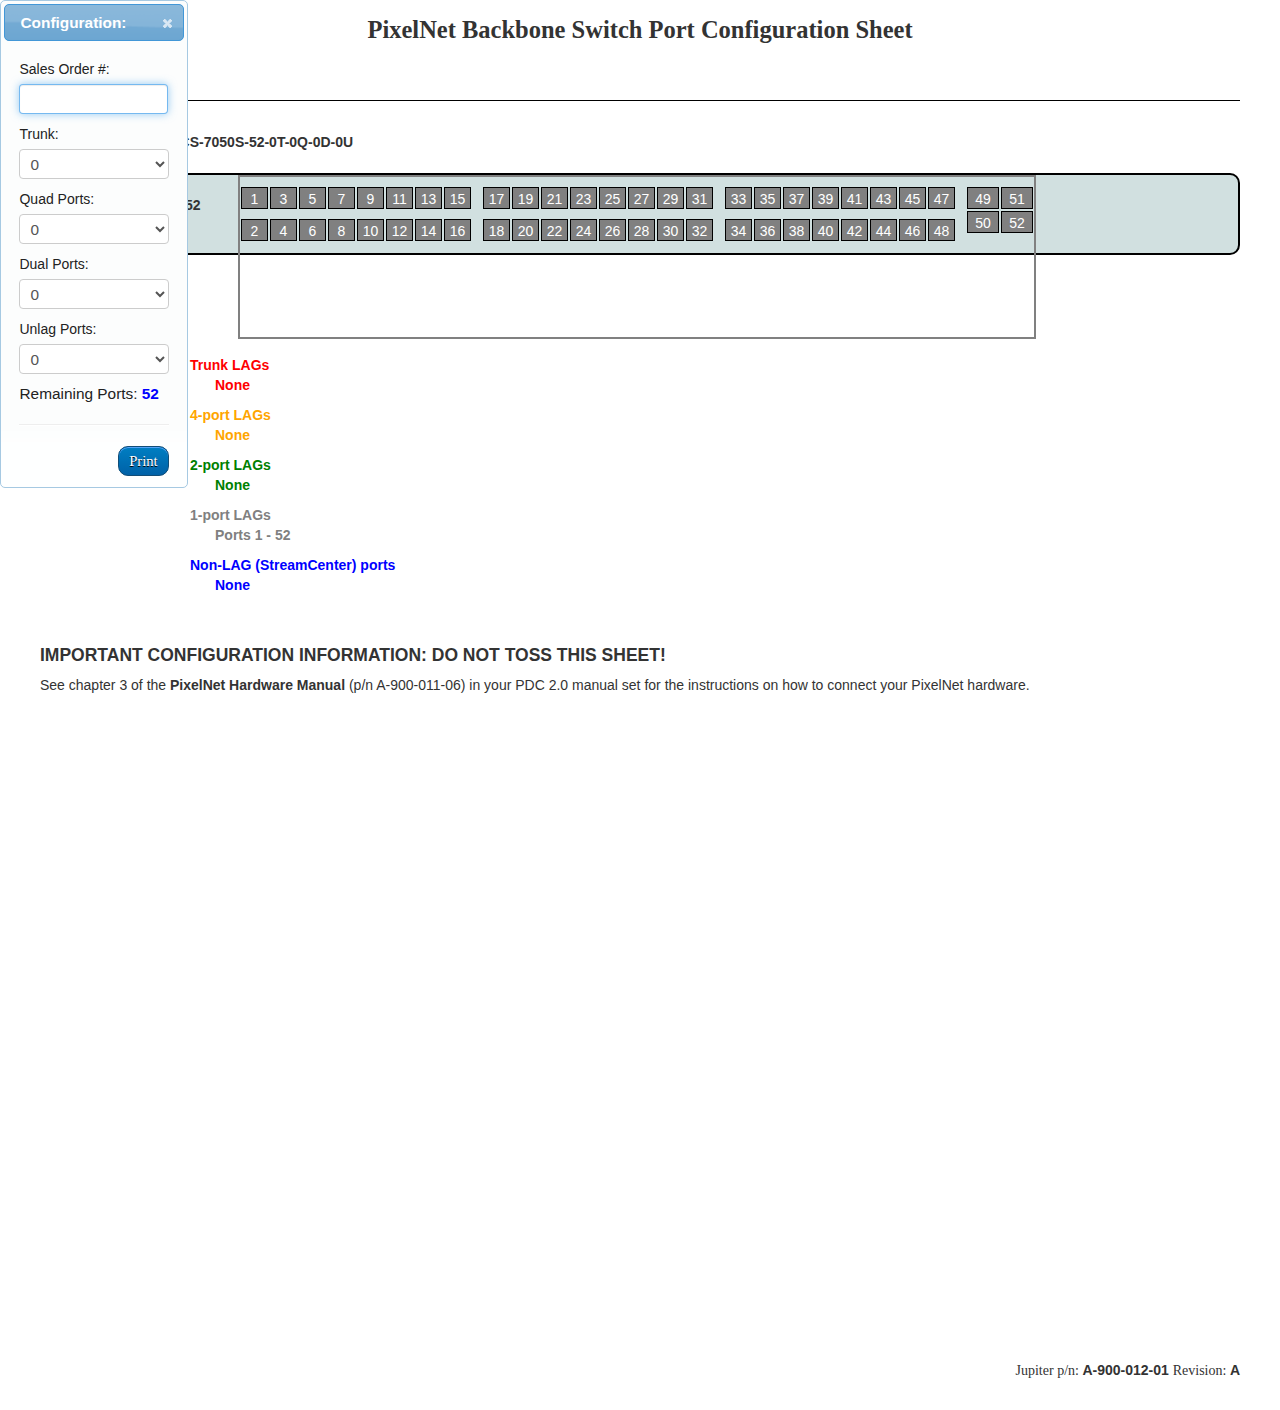
<file: portconfig/index_52.html>
<!DOCTYPE html>
<html>
<head>
	<meta charset="ISO-8859-1">
	<meta name="viewport" content="initial-scale=1">	
	<title>Port Layout Sheet</title>

    <link rel="stylesheet" href="./css/lib/base/jquery-ui-1.9.0.base.css" type="text/css" media="screen" />
    <link rel="stylesheet" href="./css/lib/custom/jquery-ui-1.9.2.custom.min.css" type="text/css" media="screen" />
    <link rel="stylesheet" href="./css/lib/bootstrap/bootstrap-2.3.1.min.css" type="text/css" media="screen" />
    <link rel="stylesheet" href="./css/lib/jupiter.ui.jicon.black.16.css" type="text/css" media="screen" />
    <link rel="stylesheet" href="./css/lib/jupiter.ui.jicon.white.16.css" type="text/css" media="screen" />
    <link rel="stylesheet" href="./css/lib/jupiter.ui.jbutton.kaula.css" type="text/css" media="screen" />
    <link rel="stylesheet" href="./css/lib/jupiter.ui.jtable.kaula.css" type="text/css" media="screen" />
    <link rel="stylesheet" href="./css/jupiter.ui.portlayoutsheet.css" type="text/css" media="screen, print" />
    <link rel="stylesheet" href="./css/jupiter.ui.52.css" type="text/css" media="screen, print" />     
    
    <script src="./js/lib/jquery-2.0.0.min.js" type="text/javascript"></script>
    <script src="./js/lib/jquery-ui-1.9.2.custom.min.js" type="text/javascript"></script>
    <script src="./js/lib/jquery.cookie.js" type="text/javascript"></script>
    <script src="./js/lib/knockout-2.2.1.min.js" type="text/javascript"></script>
    <script src="./js/jupiter.ui.52.js" type="text/javascript"></script>    
    <script src="./js/jupiter.ui.portlayoutsheet.js" type="text/javascript"></script>    

</head>
<body>
	<div class="jport-config-holder">
		<div class="jport-config-header">
		
			<div class="jport-config-page-title">
				<h3><span class="label-name">PixelNet Backbone Switch Port Configuration Sheet</span></h3>
			</div>
			<div class="jdivider"></div>
			<div class="jport-config-order-num">
				<span class="label-name">Sales Order #: </span><span class="label-value" data-bind="text: $root.salesOrderNumber"></span>
			</div>		
			<div class="jport-config-config">
				<span class="label-name">Configuration: </span><span class="label-value" data-bind="text: $root.configLabel()"></span>
			</div>
		
		</div>
		
		<div class="jport-config-body">
		
			<div class="jport-config-wireframe">
				<div class="jport-config-model">
					<span data-bind="text: $root.configName"></span>
				</div>
				<div class="jport-config-port-layout">
					<div class="jport-config-trunk-holder" data-bind="visible: renderTrunkPorts() > 0">
						<div class="jport-config-trunk">
							<div class="jport-config-grid" data-bind="template: {name: 'single_port_template', foreach: new Array(renderTrunkPorts()) }">
																																																											
							</div>
							<div data-bind="css : { 'jport-config-lag': renderTrunkPorts() > 0 }">LAG</div>										
						</div>
					</div>
					
					<div class="jport-config-quad-holder" data-bind="template: {name: 'quad_port_template', foreach: new Array(renderQuadPorts()) }">					
		
					</div>
					
					<div class="jport-config-dual-holder" data-bind="template: {name: 'dual_port_template', foreach: new Array(renderDualPorts()) }">
		
					</div>
					
					<div class="jport-config-single-holder" data-bind="visible: renderSinglePorts() > 0">
						<div class="jport-config-single">
							<div class="jport-config-grid" data-bind="template: {name: 'single_port_template', foreach: new Array(renderSinglePorts()) }">
													 																																																							
							</div>										
						</div>
					</div>
						
					<div class="jport-config-unlag-holder" data-bind="visible: renderUnlagPorts() > 0">			
						<div class="jport-config-unlag">
							<div class="jport-config-grid" data-bind="template: {name: 'single_port_template', foreach: new Array(renderUnlagPorts()) }">
												 																																																							
							</div>
							<div class="jport-config-nonlag">NON-<br>LAG</div>										
						</div>
					</div>
	
				</div>
										
			</div>
			
			<div class="jport-config-info">
				<div class="jport-config-trunk-color">
					<span>Trunk LAGs</span>
					<ul>
						<li data-bind="text: $root.trunkPortRange"> </li>
					</ul>
				</div>
				<div class="jport-config-quad-color">
					<span>4-port LAGs</span>
					<ul data-bind="html: $root.quadPortRange">

					</ul>					
				</div>
				<div class="jport-config-dual-color">
					<span>2-port LAGs</span>
					<ul data-bind="html: $root.dualPortRange">

					</ul>					
				</div>
				<div class="jport-config-single-color">
					<span>1-port LAGs</span>
					<ul>
						<li data-bind="text: $root.singlePortRange"> </li>
					</ul>					
				</div>
				<div class="jport-config-unlag-color">
					<span>Non-LAG (StreamCenter) ports</span>
					<ul>
						<li data-bind="text: $root.unlagPortRange"> </li>
					</ul>
				</div>
																						
			</div>

			<div class="jport-config-instruction">
				<h4>IMPORTANT CONFIGURATION INFORMATION: DO NOT TOSS THIS SHEET!</h4>
				<p>See chapter 3 of the <b>PixelNet Hardware Manual</b> (p/n <span>A-900-011-06</span>) in your PDC 2.0 manual set for the instructions on how to connect your PixelNet hardware.</p>
			</div>		
															
		</div>

		<div class="jport-config-footer">
			<div class="jport-config-jupiter-pn"><span class="label-name">Jupiter p/n: </span><span class="label-value" data-bind="text: $root.pnNumber"></span><span> <span class="label-name">Revision: </span><span class="label-value">A</span></span></div>
		</div>
					
		<div class="jport-config-input">
	
			<label for="order-num">Sales Order #: </label>
            <input name="order-num" type="text" data-bind="value: $root.salesOrderNumber, valueUpdate: 'afterkeydown'">
			
			<label for="trunk-select">Trunk:</label>
            <select id="trunk-select" name="trunk-select" data-bind="options: trunkDropdownValues(), value: chosenTrunkPort, valueUpdate: 'keydown', event : { change: $root.chosenPort.bind($data, 'trunk') }">
            	
            </select>	            
			<label for="quad-select">Quad Ports:</label>
			<select id="quad-select" name="quad-select" data-bind="options: quadDropdownValues(), value: chosenQuadPort, valueUpdate: 'keydown', event : { change: $root.chosenPort.bind($data, 'quad') }">
	            	
            </select>				
			<label for="dual-select">Dual Ports:</label>
			<select id="dual-select" name="dual-select" data-bind="options: dualDropdownValues(), value: chosenDualPort, valueUpdate: 'keydown', event : { change: $root.chosenPort.bind($data, 'dual') }">
	            	
	        </select>				
			<label for="unlag-select">Unlag Ports:</label>
			<select id="unlag-select" name="unlag-select" data-bind="options: unlagDropdownValues(), value: chosenUnlagPort, valueUpdate: 'keydown', event : { change: $root.chosenPort.bind($data, 'unlag') }">
	            	
	        </select>
	        <div class="remaining-port">Remaining Ports: <span class="remaining-port-value" data-bind="text: renderSinglePorts() * 2"></span></div>
     	    <hr />
	        <button id="jprint" class="jbutton-kaula positive">Print</button>				
	
		</div>

     	<script type="text/x-jquery-tmpl" id="port_range_template">
			<li></li>
        </script>
        
     	<script type="text/x-jquery-tmpl" id="single_port_template">
			<div class="jport-config-grp">
				<div class="jport-config-port"><span class="jport-config-portnum"></span></div>
				<div class="jport-config-port"><span class="jport-config-portnum"></span></div>											
			</div>
        </script>
        
     	<script type="text/x-jquery-tmpl" id="dual_port_template">
			<div class="jport-config-dual">
				<div class="jport-config-grid">
					<div class="jport-config-grp">
						<div class="jport-config-port"><span class="jport-config-portnum"></span></div>
						<div class="jport-config-port"><span class="jport-config-portnum"></span></div>
					</div>																																															
				</div>
				<div class="jport-config-lag">LAG</div>
			</div>
        </script>
        
     	<script type="text/x-jquery-tmpl" id="quad_port_template">        
			<div class="jport-config-quad">
				<div class="jport-config-grid">
					<div class="jport-config-grp">
						<div class="jport-config-port"><span class="jport-config-portnum"></span></div>
						<div class="jport-config-port"><span class="jport-config-portnum"></span></div>
					</div>
					<div class="jport-config-grp">
						<div class="jport-config-port"><span class="jport-config-portnum"></span></div>
						<div class="jport-config-port"><span class="jport-config-portnum"></span></div>
					</div>																																				
				</div>
				<div class="jport-config-lag">LAG</div>
			</div>
		</script>	        		
	</div>
</body>
</html>
</file>
<file: bookmanager/css/books.dialog.css>
label {
	display: block;
	width: 100px;
	float: left;
	text-align: right;
}

.error {
	color: red;
	width: 200px;
	margin-left: 100px;
	font-size: small;
}
</file>
<file: bookmanager/css/books.table.css>
table {
	width: 600px;
	height: 50%;
	border: 1px dashed grey;
	border-collapse: collapse;
}

table th {
	padding: 5px;
	background-color: grey;
	color: white;
	border: 0px;
}

table td {
	padding: 10px;
	text-align: center;
	border: 0px;
}

table tbody tr:hover {
	background-color: #F6AF3A;
	cursor: pointer;
}

table tbody .even {
	background-color: #F8F8F8;
}

table tbody .odd {
	background-color: #E8E8E8;
}
</file>
<file: portconfig/css/lib/jupiter.ui.jicon.black.16.css>
/*
@author kchea@jupiter.com. (c) 2013 Jupiter Systems Inc. 

jicon format: 

    jicon-[theme]-[size]-[name]

    Each icon class begins with jicon follow by the theme name [like keara, kaula, meda, saga, red, white, black, etc] follow by its size
    follow by its specific name [like undo, maximize, trash, close, etc]. If the icon is polychrome, we use mystic name (like keara, kaula, meda, etc) 
    as the theme name, if the icon is monochrome, we use color name as the theme name. For example: jicon-keara-16-delete or jicon-black-16-delete, etc

*/
[class^="jicon-black-16-"],
[class*=" jicon-black-16-"]
{
    display: inline-block;
    width: 16px;
    height: 16px;
    vertical-align: text-top;
    background: url("./resources/jicon-black-16.png") no-repeat 16px 16px;
    background-color: transparent;
    
}
/* PLACE ALL CSS CLASSES BELOW THIS LINE */
.jicon-black-16-blank { }
.jicon-black-16-address-book-2 { background-position: 0px -6138px; }
.jicon-black-16-address-book { background-position: 0px -6120px; }
.jicon-black-16-alarm-clock { background-position: 0px -6102px; }
.jicon-black-16-align-bottom-edges { background-position: 0px -6084px; }
.jicon-black-16-align-horizontal-centers { background-position: 0px -6066px; }
.jicon-black-16-align-left-edges { background-position: 0px -6048px; }
.jicon-black-16-align-right-edges { background-position: 0px -6030px; }
.jicon-black-16-align-top-edges { background-position: 0px -6012px; }
.jicon-black-16-align-vertical-centers { background-position: 0px -5994px; }
.jicon-black-16-anchor { background-position: 0px -5976px; }
.jicon-black-16-arrow-down { background-position: 0px -5958px; }
.jicon-black-16-arrow-left { background-position: 0px -5940px; }
.jicon-black-16-arrow-right { background-position: 0px -5922px; }
.jicon-black-16-arrow-up { background-position: 0px -5904px; }
.jicon-black-16-asterisk { background-position: 0px -5886px; }
.jicon-black-16-at { background-position: 0px -5868px; }
.jicon-black-16-attachment-2 { background-position: 0px -5850px; }
.jicon-black-16-attachment { background-position: 0px -5832px; }
.jicon-black-16-audio-high { background-position: 0px -5814px; }
.jicon-black-16-audio-low { background-position: 0px -5796px; }
.jicon-black-16-audio-mid { background-position: 0px -5778px; }
.jicon-black-16-audio-mute { background-position: 0px -5760px; }
.jicon-black-16-battery-100-2 { background-position: 0px -5742px; }
.jicon-black-16-battery-100 { background-position: 0px -5724px; }
.jicon-black-16-battery-20-2 { background-position: 0px -5706px; }
.jicon-black-16-battery-20 { background-position: 0px -5688px; }
.jicon-black-16-battery-40-2 { background-position: 0px -5670px; }
.jicon-black-16-battery-40 { background-position: 0px -5652px; }
.jicon-black-16-battery-60-2 { background-position: 0px -5634px; }
.jicon-black-16-battery-60 { background-position: 0px -5616px; }
.jicon-black-16-battery-80-2 { background-position: 0px -5598px; }
.jicon-black-16-battery-80 { background-position: 0px -5580px; }
.jicon-black-16-battery-charge-2 { background-position: 0px -5562px; }
.jicon-black-16-battery-charge { background-position: 0px -5544px; }
.jicon-black-16-battery-empty-2 { background-position: 0px -5526px; }
.jicon-black-16-battery-empty { background-position: 0px -5508px; }
.jicon-black-16-bell-2 { background-position: 0px -5490px; }
.jicon-black-16-bell-mute-2 { background-position: 0px -5472px; }
.jicon-black-16-bell-mute { background-position: 0px -5454px; }
.jicon-black-16-bell { background-position: 0px -5436px; }
.jicon-black-16-bin-2 { background-position: 0px -5418px; }
.jicon-black-16-bin-3 { background-position: 0px -5400px; }
.jicon-black-16-bin { background-position: 0px -5382px; }
.jicon-black-16-book-2 { background-position: 0px -5364px; }
.jicon-black-16-book-lines-2 { background-position: 0px -5346px; }
.jicon-black-16-book-lines { background-position: 0px -5328px; }
.jicon-black-16-book { background-position: 0px -5310px; }
.jicon-black-16-brightness-high { background-position: 0px -5292px; }
.jicon-black-16-brightness-low { background-position: 0px -5274px; }
.jicon-black-16-browser-2 { background-position: 0px -5256px; }
.jicon-black-16-browser-close { background-position: 0px -5238px; }
.jicon-black-16-browser-download-2 { background-position: 0px -5220px; }
.jicon-black-16-browser-download { background-position: 0px -5202px; }
.jicon-black-16-browser-minimise-2 { background-position: 0px -5184px; }
.jicon-black-16-browser-minimise { background-position: 0px -5166px; }
.jicon-black-16-browser-new-window-2 { background-position: 0px -5148px; }
.jicon-black-16-browser-new-window { background-position: 0px -5130px; }
.jicon-black-16-browser-upload-2 { background-position: 0px -5112px; }
.jicon-black-16-browser-upload { background-position: 0px -5094px; }
.jicon-black-16-browser-windows-2 { background-position: 0px -5076px; }
.jicon-black-16-browser-windows { background-position: 0px -5058px; }
.jicon-black-16-browser { background-position: 0px -5040px; }
.jicon-black-16-bulb-2 { background-position: 0px -5022px; }
.jicon-black-16-bulb { background-position: 0px -5004px; }
.jicon-black-16-bullet { background-position: 0px -4986px; }
.jicon-black-16-bullhorn-2 { background-position: 0px -4968px; }
.jicon-black-16-bullhorn { background-position: 0px -4950px; }
.jicon-black-16-calendar { background-position: 0px -4932px; }
.jicon-black-16-camera-2 { background-position: 0px -4914px; }
.jicon-black-16-camera-3 { background-position: 0px -4896px; }
.jicon-black-16-camera { background-position: 0px -4878px; }
.jicon-black-16-casette { background-position: 0px -4860px; }
.jicon-black-16-clipboard-2 { background-position: 0px -4842px; }
.jicon-black-16-clipboard { background-position: 0px -4824px; }
.jicon-black-16-clock { background-position: 0px -4806px; }
.jicon-black-16-cloud-add-2 { background-position: 0px -4788px; }
.jicon-black-16-cloud-add { background-position: 0px -4770px; }
.jicon-black-16-cloud-download { background-position: 0px -4752px; }
.jicon-black-16-cloud-remove-2 { background-position: 0px -4734px; }
.jicon-black-16-cloud-remove { background-position: 0px -4716px; }
.jicon-black-16-cloud-upload { background-position: 0px -4698px; }
.jicon-black-16-cloud { background-position: 0px -4680px; }
.jicon-black-16-cmd { background-position: 0px -4662px; }
.jicon-black-16-code { background-position: 0px -4644px; }
.jicon-black-16-commit { background-position: 0px -4626px; }
.jicon-black-16-compass { background-position: 0px -4608px; }
.jicon-black-16-compose-2 { background-position: 0px -4590px; }
.jicon-black-16-compose-3 { background-position: 0px -4572px; }
.jicon-black-16-compose-4 { background-position: 0px -4554px; }
.jicon-black-16-compose { background-position: 0px -4536px; }
.jicon-black-16-contract-2 { background-position: 0px -4518px; }
.jicon-black-16-contract-3 { background-position: 0px -4500px; }
.jicon-black-16-contract { background-position: 0px -4482px; }
.jicon-black-16-contrast { background-position: 0px -4464px; }
.jicon-black-16-converge { background-position: 0px -4446px; }
.jicon-black-16-crate { background-position: 0px -4428px; }
.jicon-black-16-credit-card-2 { background-position: 0px -4410px; }
.jicon-black-16-credit-card-3 { background-position: 0px -4392px; }
.jicon-black-16-credit-card-4 { background-position: 0px -4374px; }
.jicon-black-16-credit-card { background-position: 0px -4356px; }
.jicon-black-16-crop { background-position: 0px -4338px; }
.jicon-black-16-cross { background-position: 0px -4320px; }
.jicon-black-16-curlybrace-2 { background-position: 0px -4302px; }
.jicon-black-16-curlybrace { background-position: 0px -4284px; }
.jicon-black-16-database-add { background-position: 0px -4266px; }
.jicon-black-16-database-remove { background-position: 0px -4248px; }
.jicon-black-16-database { background-position: 0px -4230px; }
.jicon-black-16-delete { background-position: 0px -4212px; }
.jicon-black-16-distribute-bottom-edges { background-position: 0px -4194px; }
.jicon-black-16-distribute-horizontal-centers { background-position: 0px -4176px; }
.jicon-black-16-distribute-left-edges { background-position: 0px -4158px; }
.jicon-black-16-distribute-right-edges { background-position: 0px -4140px; }
.jicon-black-16-distribute-top-edges { background-position: 0px -4122px; }
.jicon-black-16-distribute-vertical-centers { background-position: 0px -4104px; }
.jicon-black-16-document-add { background-position: 0px -4086px; }
.jicon-black-16-document-remove { background-position: 0px -4068px; }
.jicon-black-16-document { background-position: 0px -4050px; }
.jicon-black-16-droplet { background-position: 0px -4032px; }
.jicon-black-16-ellipsis { background-position: 0px -4014px; }
.jicon-black-16-envelope { background-position: 0px -3996px; }
.jicon-black-16-exclude { background-position: 0px -3978px; }
.jicon-black-16-expand-2 { background-position: 0px -3960px; }
.jicon-black-16-expand-3 { background-position: 0px -3942px; }
.jicon-black-16-expand { background-position: 0px -3924px; }
.jicon-black-16-eye-2 { background-position: 0px -3906px; }
.jicon-black-16-eye { background-position: 0px -3888px; }
.jicon-black-16-fast-forward { background-position: 0px -3870px; }
.jicon-black-16-flag-2 { background-position: 0px -3852px; }
.jicon-black-16-flag { background-position: 0px -3834px; }
.jicon-black-16-flask-empty { background-position: 0px -3816px; }
.jicon-black-16-flask-full { background-position: 0px -3798px; }
.jicon-black-16-floppy { background-position: 0px -3780px; }
.jicon-black-16-flux { background-position: 0px -3762px; }
.jicon-black-16-folder-2 { background-position: 0px -3744px; }
.jicon-black-16-folder-add-2 { background-position: 0px -3726px; }
.jicon-black-16-folder-add { background-position: 0px -3708px; }
.jicon-black-16-folder-duplicate-2 { background-position: 0px -3690px; }
.jicon-black-16-folder-duplicate { background-position: 0px -3672px; }
.jicon-black-16-folder-remove-2 { background-position: 0px -3654px; }
.jicon-black-16-folder-remove { background-position: 0px -3636px; }
.jicon-black-16-folder { background-position: 0px -3618px; }
.jicon-black-16-fork { background-position: 0px -3600px; }
.jicon-black-16-grid-2 { background-position: 0px -3582px; }
.jicon-black-16-grid { background-position: 0px -3564px; }
.jicon-black-16-headphones { background-position: 0px -3546px; }
.jicon-black-16-heart-empty { background-position: 0px -3528px; }
.jicon-black-16-heart-full { background-position: 0px -3510px; }
.jicon-black-16-heart-half { background-position: 0px -3492px; }
.jicon-black-16-home-2 { background-position: 0px -3474px; }
.jicon-black-16-home-3 { background-position: 0px -3456px; }
.jicon-black-16-home { background-position: 0px -3438px; }
.jicon-black-16-image { background-position: 0px -3420px; }
.jicon-black-16-in { background-position: 0px -3402px; }
.jicon-black-16-inbox-2 { background-position: 0px -3384px; }
.jicon-black-16-inbox { background-position: 0px -3366px; }
.jicon-black-16-infinity { background-position: 0px -3348px; }
.jicon-black-16-intersect { background-position: 0px -3330px; }
.jicon-black-16-jicon-black-16-add { background-position: 0px -3312px; }
.jicon-black-16-key-2 { background-position: 0px -3294px; }
.jicon-black-16-key { background-position: 0px -3276px; }
.jicon-black-16-keys { background-position: 0px -3258px; }
.jicon-black-16-layout-column-center { background-position: 0px -3240px; }
.jicon-black-16-layout-content-left-2 { background-position: 0px -3222px; }
.jicon-black-16-layout-content-left { background-position: 0px -3204px; }
.jicon-black-16-layout-content-right-2 { background-position: 0px -3186px; }
.jicon-black-16-layout-content-right { background-position: 0px -3168px; }
.jicon-black-16-layout-sidebar-left { background-position: 0px -3150px; }
.jicon-black-16-layout-sidebar-right { background-position: 0px -3132px; }
.jicon-black-16-link-2 { background-position: 0px -3114px; }
.jicon-black-16-link { background-position: 0px -3096px; }
.jicon-black-16-list-2 { background-position: 0px -3078px; }
.jicon-black-16-list { background-position: 0px -3060px; }
.jicon-black-16-locked { background-position: 0px -3042px; }
.jicon-black-16-mail-2 { background-position: 0px -3024px; }
.jicon-black-16-mail-3 { background-position: 0px -3006px; }
.jicon-black-16-mail-4 { background-position: 0px -2988px; }
.jicon-black-16-mail-incoming { background-position: 0px -2970px; }
.jicon-black-16-mail-outgoing { background-position: 0px -2952px; }
.jicon-black-16-mail { background-position: 0px -2934px; }
.jicon-black-16-map-2 { background-position: 0px -2916px; }
.jicon-black-16-map { background-position: 0px -2898px; }
.jicon-black-16-marquee-download { background-position: 0px -2880px; }
.jicon-black-16-marquee-minus { background-position: 0px -2862px; }
.jicon-black-16-marquee-plus { background-position: 0px -2844px; }
.jicon-black-16-marquee-upload { background-position: 0px -2826px; }
.jicon-black-16-marquee { background-position: 0px -2808px; }
.jicon-black-16-maximise { background-position: 0px -2790px; }
.jicon-black-16-menu-2 { background-position: 0px -2772px; }
.jicon-black-16-menu-pull-down { background-position: 0px -2754px; }
.jicon-black-16-menu-pull-up { background-position: 0px -2736px; }
.jicon-black-16-menu { background-position: 0px -2718px; }
.jicon-black-16-microphone-2 { background-position: 0px -2700px; }
.jicon-black-16-microphone { background-position: 0px -2682px; }
.jicon-black-16-minus { background-position: 0px -2664px; }
.jicon-black-16-mixer { background-position: 0px -2646px; }
.jicon-black-16-newspaper-2 { background-position: 0px -2628px; }
.jicon-black-16-newspaper { background-position: 0px -2610px; }
.jicon-black-16-next { background-position: 0px -2592px; }
.jicon-black-16-nib { background-position: 0px -2574px; }
.jicon-black-16-nope { background-position: 0px -2556px; }
.jicon-black-16-notes { background-position: 0px -2538px; }
.jicon-black-16-options { background-position: 0px -2520px; }
.jicon-black-16-out { background-position: 0px -2502px; }
.jicon-black-16-outbox-2 { background-position: 0px -2484px; }
.jicon-black-16-outbox { background-position: 0px -2466px; }
.jicon-black-16-outgoing-2 { background-position: 0px -2448px; }
.jicon-black-16-outgoing { background-position: 0px -2430px; }
.jicon-black-16-paper-ripped { background-position: 0px -2412px; }
.jicon-black-16-paper-roll-ripped { background-position: 0px -2394px; }
.jicon-black-16-paper-roll { background-position: 0px -2376px; }
.jicon-black-16-paragraph-center-2 { background-position: 0px -2358px; }
.jicon-black-16-paragraph-center { background-position: 0px -2340px; }
.jicon-black-16-paragraph-justify-2 { background-position: 0px -2322px; }
.jicon-black-16-paragraph-justify { background-position: 0px -2304px; }
.jicon-black-16-paragraph-left-2 { background-position: 0px -2286px; }
.jicon-black-16-paragraph-left { background-position: 0px -2268px; }
.jicon-black-16-paragraph-right-2 { background-position: 0px -2250px; }
.jicon-black-16-paragraph-right { background-position: 0px -2232px; }
.jicon-black-16-pause { background-position: 0px -2214px; }
.jicon-black-16-pen { background-position: 0px -2196px; }
.jicon-black-16-pencil { background-position: 0px -2178px; }
.jicon-black-16-pin-2 { background-position: 0px -2160px; }
.jicon-black-16-pin { background-position: 0px -2142px; }
.jicon-black-16-play { background-position: 0px -2124px; }
.jicon-black-16-plus { background-position: 0px -2106px; }
.jicon-black-16-podcast-2 { background-position: 0px -2088px; }
.jicon-black-16-podcast { background-position: 0px -2070px; }
.jicon-black-16-polaroid-2 { background-position: 0px -2052px; }
.jicon-black-16-polaroid { background-position: 0px -2034px; }
.jicon-black-16-power { background-position: 0px -2016px; }
.jicon-black-16-previous { background-position: 0px -1998px; }
.jicon-black-16-print { background-position: 0px -1980px; }
.jicon-black-16-pull { background-position: 0px -1962px; }
.jicon-black-16-quill-2 { background-position: 0px -1944px; }
.jicon-black-16-quill { background-position: 0px -1926px; }
.jicon-black-16-refresh { background-position: 0px -1908px; }
.jicon-black-16-reminder { background-position: 0px -1890px; }
.jicon-black-16-remove { background-position: 0px -1872px; }
.jicon-black-16-repeat-2 { background-position: 0px -1854px; }
.jicon-black-16-repeat { background-position: 0px -1836px; }
.jicon-black-16-reply-all { background-position: 0px -1818px; }
.jicon-black-16-reply { background-position: 0px -1800px; }
.jicon-black-16-return { background-position: 0px -1782px; }
.jicon-black-16-revert { background-position: 0px -1764px; }
.jicon-black-16-rewind { background-position: 0px -1746px; }
.jicon-black-16-rulers { background-position: 0px -1728px; }
.jicon-black-16-safe { background-position: 0px -1710px; }
.jicon-black-16-search-2 { background-position: 0px -1692px; }
.jicon-black-16-search { background-position: 0px -1674px; }
.jicon-black-16-section { background-position: 0px -1656px; }
.jicon-black-16-settings-2 { background-position: 0px -1638px; }
.jicon-black-16-settings-3 { background-position: 0px -1620px; }
.jicon-black-16-settings-4 { background-position: 0px -1602px; }
.jicon-black-16-settings { background-position: 0px -1584px; }
.jicon-black-16-shred { background-position: 0px -1566px; }
.jicon-black-16-shuffle { background-position: 0px -1548px; }
.jicon-black-16-sleep { background-position: 0px -1530px; }
.jicon-black-16-spam-2 { background-position: 0px -1512px; }
.jicon-black-16-spam { background-position: 0px -1494px; }
.jicon-black-16-speech-bubble-center-2 { background-position: 0px -1476px; }
.jicon-black-16-speech-bubble-center-3 { background-position: 0px -1458px; }
.jicon-black-16-speech-bubble-center { background-position: 0px -1440px; }
.jicon-black-16-speech-bubble-left-2 { background-position: 0px -1422px; }
.jicon-black-16-speech-bubble-left-3 { background-position: 0px -1404px; }
.jicon-black-16-speech-bubble-left-4 { background-position: 0px -1386px; }
.jicon-black-16-speech-bubble-left { background-position: 0px -1368px; }
.jicon-black-16-speech-bubble-right-2 { background-position: 0px -1350px; }
.jicon-black-16-speech-bubble-right-3 { background-position: 0px -1332px; }
.jicon-black-16-speech-bubble-right-4 { background-position: 0px -1314px; }
.jicon-black-16-speech-bubble-right { background-position: 0px -1296px; }
.jicon-black-16-spinner-2 { background-position: 0px -1278px; }
.jicon-black-16-spinner-3 { background-position: 0px -1260px; }
.jicon-black-16-spinner { background-position: 0px -1242px; }
.jicon-black-16-split-2 { background-position: 0px -1224px; }
.jicon-black-16-split { background-position: 0px -1206px; }
.jicon-black-16-spool { background-position: 0px -1188px; }
.jicon-black-16-square-brackets { background-position: 0px -1170px; }
.jicon-black-16-stamp-2 { background-position: 0px -1152px; }
.jicon-black-16-stamp { background-position: 0px -1134px; }
.jicon-black-16-star-2 { background-position: 0px -1116px; }
.jicon-black-16-star { background-position: 0px -1098px; }
.jicon-black-16-stiffy { background-position: 0px -1080px; }
.jicon-black-16-stop { background-position: 0px -1062px; }
.jicon-black-16-stopwatch { background-position: 0px -1044px; }
.jicon-black-16-store-2 { background-position: 0px -1026px; }
.jicon-black-16-store { background-position: 0px -1008px; }
.jicon-black-16-subtract { background-position: 0px -990px; }
.jicon-black-16-support-2 { background-position: 0px -972px; }
.jicon-black-16-support-3 { background-position: 0px -954px; }
.jicon-black-16-support { background-position: 0px -936px; }
.jicon-black-16-swap-2 { background-position: 0px -918px; }
.jicon-black-16-swap { background-position: 0px -900px; }
.jicon-black-16-swatch { background-position: 0px -882px; }
.jicon-black-16-swatches { background-position: 0px -864px; }
.jicon-black-16-switch-off { background-position: 0px -846px; }
.jicon-black-16-switch-on { background-position: 0px -828px; }
.jicon-black-16-tag-2 { background-position: 0px -810px; }
.jicon-black-16-tag-3 { background-position: 0px -792px; }
.jicon-black-16-tag-4 { background-position: 0px -774px; }
.jicon-black-16-tag { background-position: 0px -756px; }
.jicon-black-16-terminal-2 { background-position: 0px -738px; }
.jicon-black-16-terminal-3 { background-position: 0px -720px; }
.jicon-black-16-terminal { background-position: 0px -702px; }
.jicon-black-16-tick { background-position: 0px -684px; }
.jicon-black-16-tilde { background-position: 0px -666px; }
.jicon-black-16-timeline { background-position: 0px -648px; }
.jicon-black-16-toggle-off { background-position: 0px -630px; }
.jicon-black-16-toggle-on { background-position: 0px -612px; }
.jicon-black-16-transfer { background-position: 0px -594px; }
.jicon-black-16-tray { background-position: 0px -576px; }
.jicon-black-16-unite { background-position: 0px -558px; }
.jicon-black-16-unlocked { background-position: 0px -540px; }
.jicon-black-16-unwatch { background-position: 0px -522px; }
.jicon-black-16-user-2-add { background-position: 0px -504px; }
.jicon-black-16-user-2-remove { background-position: 0px -486px; }
.jicon-black-16-user-2 { background-position: 0px -468px; }
.jicon-black-16-user-3 { background-position: 0px -450px; }
.jicon-black-16-user-4-add { background-position: 0px -432px; }
.jicon-black-16-user-4-remove { background-position: 0px -414px; }
.jicon-black-16-user-4 { background-position: 0px -396px; }
.jicon-black-16-user-card { background-position: 0px -378px; }
.jicon-black-16-user { background-position: 0px -360px; }
.jicon-black-16-users { background-position: 0px -342px; }
.jicon-black-16-video-2 { background-position: 0px -324px; }
.jicon-black-16-video { background-position: 0px -306px; }
.jicon-black-16-vinyl { background-position: 0px -288px; }
.jicon-black-16-voicemail { background-position: 0px -270px; }
.jicon-black-16-waller-2 { background-position: 0px -252px; }
.jicon-black-16-wallet { background-position: 0px -234px; }
.jicon-black-16-watch-2 { background-position: 0px -216px; }
.jicon-black-16-watch { background-position: 0px -198px; }
.jicon-black-16-wave-2 { background-position: 0px -180px; }
.jicon-black-16-wave { background-position: 0px -162px; }
.jicon-black-16-wifi-high { background-position: 0px -144px; }
.jicon-black-16-wifi-low { background-position: 0px -126px; }
.jicon-black-16-wifi-mid { background-position: 0px -108px; }
.jicon-black-16-wiggle { background-position: 0px -90px; }
.jicon-black-16-windows { background-position: 0px -72px; }
.jicon-black-16-zoom-in-2 { background-position: 0px -54px; }
.jicon-black-16-zoom-in { background-position: 0px -36px; }
.jicon-black-16-zoom-out-2 { background-position: 0px -18px; }
.jicon-black-16-zoom-out { background-position: 0px 0px; }
</file>
<file: portconfig/css/lib/jupiter.ui.jicon.white.16.css>
/*
@author kchea@jupiter.com. (c) 2013 Jupiter Systems Inc. 

jicon format: 

    jicon-[theme]-[size]-[name]

    Each icon class begins with jicon follow by the theme name [like keara, kaula, meda, saga, red, white, black, etc] follow by its size
    follow by its specific name [like undo, maximize, trash, close, etc]. If the icon is polychrome, we use mystic name (like keara, kaula, meda, etc) 
    as the theme name, if the icon is monochrome, we use color name as the theme name. For example: jicon-keara-16-delete or jicon-black-16-delete, etc

*/
[class^="jicon-white-16-"],
[class*=" jicon-white-16-"]
{
    display: inline-block;
    width: 16px;
    height: 16px;
    vertical-align: text-top;
    background: url("./resources/jicon-white-16.png") no-repeat 16px 16px;
    background-color: transparent;
    
}
/* PLACE ALL CSS CLASSES BELOW THIS LINE */
.jicon-white-16-blank { }
.jicon-white-16-address-book-2 { background-position: 0px -6138px; }
.jicon-white-16-address-book { background-position: 0px -6120px; }
.jicon-white-16-alarm-clock { background-position: 0px -6102px; }
.jicon-white-16-align-bottom-edges { background-position: 0px -6084px; }
.jicon-white-16-align-horizontal-centers { background-position: 0px -6066px; }
.jicon-white-16-align-left-edges { background-position: 0px -6048px; }
.jicon-white-16-align-right-edges { background-position: 0px -6030px; }
.jicon-white-16-align-top-edges { background-position: 0px -6012px; }
.jicon-white-16-align-vertical-centers { background-position: 0px -5994px; }
.jicon-white-16-anchor { background-position: 0px -5976px; }
.jicon-white-16-arrow-down { background-position: 0px -5958px; }
.jicon-white-16-arrow-left { background-position: 0px -5940px; }
.jicon-white-16-arrow-right { background-position: 0px -5922px; }
.jicon-white-16-arrow-up { background-position: 0px -5904px; }
.jicon-white-16-asterisk { background-position: 0px -5886px; }
.jicon-white-16-at { background-position: 0px -5868px; }
.jicon-white-16-attachment-2 { background-position: 0px -5850px; }
.jicon-white-16-attachment { background-position: 0px -5832px; }
.jicon-white-16-audio-high { background-position: 0px -5814px; }
.jicon-white-16-audio-low { background-position: 0px -5796px; }
.jicon-white-16-audio-mid { background-position: 0px -5778px; }
.jicon-white-16-audio-mute { background-position: 0px -5760px; }
.jicon-white-16-battery-100-2 { background-position: 0px -5742px; }
.jicon-white-16-battery-100 { background-position: 0px -5724px; }
.jicon-white-16-battery-20-2 { background-position: 0px -5706px; }
.jicon-white-16-battery-20 { background-position: 0px -5688px; }
.jicon-white-16-battery-40-2 { background-position: 0px -5670px; }
.jicon-white-16-battery-40 { background-position: 0px -5652px; }
.jicon-white-16-battery-60-2 { background-position: 0px -5634px; }
.jicon-white-16-battery-60 { background-position: 0px -5616px; }
.jicon-white-16-battery-80-2 { background-position: 0px -5598px; }
.jicon-white-16-battery-80 { background-position: 0px -5580px; }
.jicon-white-16-battery-charge-2 { background-position: 0px -5562px; }
.jicon-white-16-battery-charge { background-position: 0px -5544px; }
.jicon-white-16-battery-empty-2 { background-position: 0px -5526px; }
.jicon-white-16-battery-empty { background-position: 0px -5508px; }
.jicon-white-16-bell-2 { background-position: 0px -5490px; }
.jicon-white-16-bell-mute-2 { background-position: 0px -5472px; }
.jicon-white-16-bell-mute { background-position: 0px -5454px; }
.jicon-white-16-bell { background-position: 0px -5436px; }
.jicon-white-16-bin-2 { background-position: 0px -5418px; }
.jicon-white-16-bin-3 { background-position: 0px -5400px; }
.jicon-white-16-bin { background-position: 0px -5382px; }
.jicon-white-16-book-2 { background-position: 0px -5364px; }
.jicon-white-16-book-lines-2 { background-position: 0px -5346px; }
.jicon-white-16-book-lines { background-position: 0px -5328px; }
.jicon-white-16-book { background-position: 0px -5310px; }
.jicon-white-16-brightness-high { background-position: 0px -5292px; }
.jicon-white-16-brightness-low { background-position: 0px -5274px; }
.jicon-white-16-browser-2 { background-position: 0px -5256px; }
.jicon-white-16-browser-close { background-position: 0px -5238px; }
.jicon-white-16-browser-download-2 { background-position: 0px -5220px; }
.jicon-white-16-browser-download { background-position: 0px -5202px; }
.jicon-white-16-browser-minimise-2 { background-position: 0px -5184px; }
.jicon-white-16-browser-minimise { background-position: 0px -5166px; }
.jicon-white-16-browser-new-window-2 { background-position: 0px -5148px; }
.jicon-white-16-browser-new-window { background-position: 0px -5130px; }
.jicon-white-16-browser-upload-2 { background-position: 0px -5112px; }
.jicon-white-16-browser-upload { background-position: 0px -5094px; }
.jicon-white-16-browser-windows-2 { background-position: 0px -5076px; }
.jicon-white-16-browser-windows { background-position: 0px -5058px; }
.jicon-white-16-browser { background-position: 0px -5040px; }
.jicon-white-16-bulb-2 { background-position: 0px -5022px; }
.jicon-white-16-bulb { background-position: 0px -5004px; }
.jicon-white-16-bullet { background-position: 0px -4986px; }
.jicon-white-16-bullhorn-2 { background-position: 0px -4968px; }
.jicon-white-16-bullhorn { background-position: 0px -4950px; }
.jicon-white-16-calendar { background-position: 0px -4932px; }
.jicon-white-16-camera-2 { background-position: 0px -4914px; }
.jicon-white-16-camera-3 { background-position: 0px -4896px; }
.jicon-white-16-camera { background-position: 0px -4878px; }
.jicon-white-16-casette { background-position: 0px -4860px; }
.jicon-white-16-clipboard-2 { background-position: 0px -4842px; }
.jicon-white-16-clipboard { background-position: 0px -4824px; }
.jicon-white-16-clock { background-position: 0px -4806px; }
.jicon-white-16-cloud-add-2 { background-position: 0px -4788px; }
.jicon-white-16-cloud-add { background-position: 0px -4770px; }
.jicon-white-16-cloud-download { background-position: 0px -4752px; }
.jicon-white-16-cloud-remove-2 { background-position: 0px -4734px; }
.jicon-white-16-cloud-remove { background-position: 0px -4716px; }
.jicon-white-16-cloud-upload { background-position: 0px -4698px; }
.jicon-white-16-cloud { background-position: 0px -4680px; }
.jicon-white-16-cmd { background-position: 0px -4662px; }
.jicon-white-16-code { background-position: 0px -4644px; }
.jicon-white-16-commit { background-position: 0px -4626px; }
.jicon-white-16-compass { background-position: 0px -4608px; }
.jicon-white-16-compose-2 { background-position: 0px -4590px; }
.jicon-white-16-compose-3 { background-position: 0px -4572px; }
.jicon-white-16-compose-4 { background-position: 0px -4554px; }
.jicon-white-16-compose { background-position: 0px -4536px; }
.jicon-white-16-contract-2 { background-position: 0px -4518px; }
.jicon-white-16-contract-3 { background-position: 0px -4500px; }
.jicon-white-16-contract { background-position: 0px -4482px; }
.jicon-white-16-contrast { background-position: 0px -4464px; }
.jicon-white-16-converge { background-position: 0px -4446px; }
.jicon-white-16-crate { background-position: 0px -4428px; }
.jicon-white-16-credit-card-2 { background-position: 0px -4410px; }
.jicon-white-16-credit-card-3 { background-position: 0px -4392px; }
.jicon-white-16-credit-card-4 { background-position: 0px -4374px; }
.jicon-white-16-credit-card { background-position: 0px -4356px; }
.jicon-white-16-crop { background-position: 0px -4338px; }
.jicon-white-16-cross { background-position: 0px -4320px; }
.jicon-white-16-curlybrace-2 { background-position: 0px -4302px; }
.jicon-white-16-curlybrace { background-position: 0px -4284px; }
.jicon-white-16-database-add { background-position: 0px -4266px; }
.jicon-white-16-database-remove { background-position: 0px -4248px; }
.jicon-white-16-database { background-position: 0px -4230px; }
.jicon-white-16-delete { background-position: 0px -4212px; }
.jicon-white-16-distribute-bottom-edges { background-position: 0px -4194px; }
.jicon-white-16-distribute-horizontal-centers { background-position: 0px -4176px; }
.jicon-white-16-distribute-left-edges { background-position: 0px -4158px; }
.jicon-white-16-distribute-right-edges { background-position: 0px -4140px; }
.jicon-white-16-distribute-top-edges { background-position: 0px -4122px; }
.jicon-white-16-distribute-vertical-centers { background-position: 0px -4104px; }
.jicon-white-16-document-add { background-position: 0px -4086px; }
.jicon-white-16-document-remove { background-position: 0px -4068px; }
.jicon-white-16-document { background-position: 0px -4050px; }
.jicon-white-16-droplet { background-position: 0px -4032px; }
.jicon-white-16-ellipsis { background-position: 0px -4014px; }
.jicon-white-16-envelope { background-position: 0px -3996px; }
.jicon-white-16-exclude { background-position: 0px -3978px; }
.jicon-white-16-expand-2 { background-position: 0px -3960px; }
.jicon-white-16-expand-3 { background-position: 0px -3942px; }
.jicon-white-16-expand { background-position: 0px -3924px; }
.jicon-white-16-eye-2 { background-position: 0px -3906px; }
.jicon-white-16-eye { background-position: 0px -3888px; }
.jicon-white-16-fast-forward { background-position: 0px -3870px; }
.jicon-white-16-flag-2 { background-position: 0px -3852px; }
.jicon-white-16-flag { background-position: 0px -3834px; }
.jicon-white-16-flask-empty { background-position: 0px -3816px; }
.jicon-white-16-flask-full { background-position: 0px -3798px; }
.jicon-white-16-floppy { background-position: 0px -3780px; }
.jicon-white-16-flux { background-position: 0px -3762px; }
.jicon-white-16-folder-2 { background-position: 0px -3744px; }
.jicon-white-16-folder-add-2 { background-position: 0px -3726px; }
.jicon-white-16-folder-add { background-position: 0px -3708px; }
.jicon-white-16-folder-duplicate-2 { background-position: 0px -3690px; }
.jicon-white-16-folder-duplicate { background-position: 0px -3672px; }
.jicon-white-16-folder-remove-2 { background-position: 0px -3654px; }
.jicon-white-16-folder-remove { background-position: 0px -3636px; }
.jicon-white-16-folder { background-position: 0px -3618px; }
.jicon-white-16-fork { background-position: 0px -3600px; }
.jicon-white-16-grid-2 { background-position: 0px -3582px; }
.jicon-white-16-grid { background-position: 0px -3564px; }
.jicon-white-16-headphones { background-position: 0px -3546px; }
.jicon-white-16-heart-empty { background-position: 0px -3528px; }
.jicon-white-16-heart-full { background-position: 0px -3510px; }
.jicon-white-16-heart-half { background-position: 0px -3492px; }
.jicon-white-16-home-2 { background-position: 0px -3474px; }
.jicon-white-16-home-3 { background-position: 0px -3456px; }
.jicon-white-16-home { background-position: 0px -3438px; }
.jicon-white-16-image { background-position: 0px -3420px; }
.jicon-white-16-in { background-position: 0px -3402px; }
.jicon-white-16-inbox-2 { background-position: 0px -3384px; }
.jicon-white-16-inbox { background-position: 0px -3366px; }
.jicon-white-16-infinity { background-position: 0px -3348px; }
.jicon-white-16-intersect { background-position: 0px -3330px; }
.jicon-white-16-jicon-white-16-add { background-position: 0px -3312px; }
.jicon-white-16-key-2 { background-position: 0px -3294px; }
.jicon-white-16-key { background-position: 0px -3276px; }
.jicon-white-16-keys { background-position: 0px -3258px; }
.jicon-white-16-layout-column-center { background-position: 0px -3240px; }
.jicon-white-16-layout-content-left-2 { background-position: 0px -3222px; }
.jicon-white-16-layout-content-left { background-position: 0px -3204px; }
.jicon-white-16-layout-content-right-2 { background-position: 0px -3186px; }
.jicon-white-16-layout-content-right { background-position: 0px -3168px; }
.jicon-white-16-layout-sidebar-left { background-position: 0px -3150px; }
.jicon-white-16-layout-sidebar-right { background-position: 0px -3132px; }
.jicon-white-16-link-2 { background-position: 0px -3114px; }
.jicon-white-16-link { background-position: 0px -3096px; }
.jicon-white-16-list-2 { background-position: 0px -3078px; }
.jicon-white-16-list { background-position: 0px -3060px; }
.jicon-white-16-locked { background-position: 0px -3042px; }
.jicon-white-16-mail-2 { background-position: 0px -3024px; }
.jicon-white-16-mail-3 { background-position: 0px -3006px; }
.jicon-white-16-mail-4 { background-position: 0px -2988px; }
.jicon-white-16-mail-incoming { background-position: 0px -2970px; }
.jicon-white-16-mail-outgoing { background-position: 0px -2952px; }
.jicon-white-16-mail { background-position: 0px -2934px; }
.jicon-white-16-map-2 { background-position: 0px -2916px; }
.jicon-white-16-map { background-position: 0px -2898px; }
.jicon-white-16-marquee-download { background-position: 0px -2880px; }
.jicon-white-16-marquee-minus { background-position: 0px -2862px; }
.jicon-white-16-marquee-plus { background-position: 0px -2844px; }
.jicon-white-16-marquee-upload { background-position: 0px -2826px; }
.jicon-white-16-marquee { background-position: 0px -2808px; }
.jicon-white-16-maximise { background-position: 0px -2790px; }
.jicon-white-16-menu-2 { background-position: 0px -2772px; }
.jicon-white-16-menu-pull-down { background-position: 0px -2754px; }
.jicon-white-16-menu-pull-up { background-position: 0px -2736px; }
.jicon-white-16-menu { background-position: 0px -2718px; }
.jicon-white-16-microphone-2 { background-position: 0px -2700px; }
.jicon-white-16-microphone { background-position: 0px -2682px; }
.jicon-white-16-minus { background-position: 0px -2664px; }
.jicon-white-16-mixer { background-position: 0px -2646px; }
.jicon-white-16-newspaper-2 { background-position: 0px -2628px; }
.jicon-white-16-newspaper { background-position: 0px -2610px; }
.jicon-white-16-next { background-position: 0px -2592px; }
.jicon-white-16-nib { background-position: 0px -2574px; }
.jicon-white-16-nope { background-position: 0px -2556px; }
.jicon-white-16-notes { background-position: 0px -2538px; }
.jicon-white-16-options { background-position: 0px -2520px; }
.jicon-white-16-out { background-position: 0px -2502px; }
.jicon-white-16-outbox-2 { background-position: 0px -2484px; }
.jicon-white-16-outbox { background-position: 0px -2466px; }
.jicon-white-16-outgoing-2 { background-position: 0px -2448px; }
.jicon-white-16-outgoing { background-position: 0px -2430px; }
.jicon-white-16-paper-ripped { background-position: 0px -2412px; }
.jicon-white-16-paper-roll-ripped { background-position: 0px -2394px; }
.jicon-white-16-paper-roll { background-position: 0px -2376px; }
.jicon-white-16-paragraph-center-2 { background-position: 0px -2358px; }
.jicon-white-16-paragraph-center { background-position: 0px -2340px; }
.jicon-white-16-paragraph-justify-2 { background-position: 0px -2322px; }
.jicon-white-16-paragraph-justify { background-position: 0px -2304px; }
.jicon-white-16-paragraph-left-2 { background-position: 0px -2286px; }
.jicon-white-16-paragraph-left { background-position: 0px -2268px; }
.jicon-white-16-paragraph-right-2 { background-position: 0px -2250px; }
.jicon-white-16-paragraph-right { background-position: 0px -2232px; }
.jicon-white-16-pause { background-position: 0px -2214px; }
.jicon-white-16-pen { background-position: 0px -2196px; }
.jicon-white-16-pencil { background-position: 0px -2178px; }
.jicon-white-16-pin-2 { background-position: 0px -2160px; }
.jicon-white-16-pin { background-position: 0px -2142px; }
.jicon-white-16-play { background-position: 0px -2124px; }
.jicon-white-16-plus { background-position: 0px -2106px; }
.jicon-white-16-podcast-2 { background-position: 0px -2088px; }
.jicon-white-16-podcast { background-position: 0px -2070px; }
.jicon-white-16-polaroid-2 { background-position: 0px -2052px; }
.jicon-white-16-polaroid { background-position: 0px -2034px; }
.jicon-white-16-power { background-position: 0px -2016px; }
.jicon-white-16-previous { background-position: 0px -1998px; }
.jicon-white-16-print { background-position: 0px -1980px; }
.jicon-white-16-pull { background-position: 0px -1962px; }
.jicon-white-16-quill-2 { background-position: 0px -1944px; }
.jicon-white-16-quill { background-position: 0px -1926px; }
.jicon-white-16-refresh { background-position: 0px -1908px; }
.jicon-white-16-reminder { background-position: 0px -1890px; }
.jicon-white-16-remove { background-position: 0px -1872px; }
.jicon-white-16-repeat-2 { background-position: 0px -1854px; }
.jicon-white-16-repeat { background-position: 0px -1836px; }
.jicon-white-16-reply-all { background-position: 0px -1818px; }
.jicon-white-16-reply { background-position: 0px -1800px; }
.jicon-white-16-return { background-position: 0px -1782px; }
.jicon-white-16-revert { background-position: 0px -1764px; }
.jicon-white-16-rewind { background-position: 0px -1746px; }
.jicon-white-16-rulers { background-position: 0px -1728px; }
.jicon-white-16-safe { background-position: 0px -1710px; }
.jicon-white-16-search-2 { background-position: 0px -1692px; }
.jicon-white-16-search { background-position: 0px -1674px; }
.jicon-white-16-section { background-position: 0px -1656px; }
.jicon-white-16-settings-2 { background-position: 0px -1638px; }
.jicon-white-16-settings-3 { background-position: 0px -1620px; }
.jicon-white-16-settings-4 { background-position: 0px -1602px; }
.jicon-white-16-settings { background-position: 0px -1584px; }
.jicon-white-16-shred { background-position: 0px -1566px; }
.jicon-white-16-shuffle { background-position: 0px -1548px; }
.jicon-white-16-sleep { background-position: 0px -1530px; }
.jicon-white-16-spam-2 { background-position: 0px -1512px; }
.jicon-white-16-spam { background-position: 0px -1494px; }
.jicon-white-16-speech-bubble-center-2 { background-position: 0px -1476px; }
.jicon-white-16-speech-bubble-center-3 { background-position: 0px -1458px; }
.jicon-white-16-speech-bubble-center { background-position: 0px -1440px; }
.jicon-white-16-speech-bubble-left-2 { background-position: 0px -1422px; }
.jicon-white-16-speech-bubble-left-3 { background-position: 0px -1404px; }
.jicon-white-16-speech-bubble-left-4 { background-position: 0px -1386px; }
.jicon-white-16-speech-bubble-left { background-position: 0px -1368px; }
.jicon-white-16-speech-bubble-right-2 { background-position: 0px -1350px; }
.jicon-white-16-speech-bubble-right-3 { background-position: 0px -1332px; }
.jicon-white-16-speech-bubble-right-4 { background-position: 0px -1314px; }
.jicon-white-16-speech-bubble-right { background-position: 0px -1296px; }
.jicon-white-16-spinner-2 { background-position: 0px -1278px; }
.jicon-white-16-spinner-3 { background-position: 0px -1260px; }
.jicon-white-16-spinner { background-position: 0px -1242px; }
.jicon-white-16-split-2 { background-position: 0px -1224px; }
.jicon-white-16-split { background-position: 0px -1206px; }
.jicon-white-16-spool { background-position: 0px -1188px; }
.jicon-white-16-square-brackets { background-position: 0px -1170px; }
.jicon-white-16-stamp-2 { background-position: 0px -1152px; }
.jicon-white-16-stamp { background-position: 0px -1134px; }
.jicon-white-16-star-2 { background-position: 0px -1116px; }
.jicon-white-16-star { background-position: 0px -1098px; }
.jicon-white-16-stiffy { background-position: 0px -1080px; }
.jicon-white-16-stop { background-position: 0px -1062px; }
.jicon-white-16-stopwatch { background-position: 0px -1044px; }
.jicon-white-16-store-2 { background-position: 0px -1026px; }
.jicon-white-16-store { background-position: 0px -1008px; }
.jicon-white-16-subtract { background-position: 0px -990px; }
.jicon-white-16-support-2 { background-position: 0px -972px; }
.jicon-white-16-support-3 { background-position: 0px -954px; }
.jicon-white-16-support { background-position: 0px -936px; }
.jicon-white-16-swap-2 { background-position: 0px -918px; }
.jicon-white-16-swap { background-position: 0px -900px; }
.jicon-white-16-swatch { background-position: 0px -882px; }
.jicon-white-16-swatches { background-position: 0px -864px; }
.jicon-white-16-switch-off { background-position: 0px -846px; }
.jicon-white-16-switch-on { background-position: 0px -828px; }
.jicon-white-16-tag-2 { background-position: 0px -810px; }
.jicon-white-16-tag-3 { background-position: 0px -792px; }
.jicon-white-16-tag-4 { background-position: 0px -774px; }
.jicon-white-16-tag { background-position: 0px -756px; }
.jicon-white-16-terminal-2 { background-position: 0px -738px; }
.jicon-white-16-terminal-3 { background-position: 0px -720px; }
.jicon-white-16-terminal { background-position: 0px -702px; }
.jicon-white-16-tick { background-position: 0px -684px; }
.jicon-white-16-tilde { background-position: 0px -666px; }
.jicon-white-16-timeline { background-position: 0px -648px; }
.jicon-white-16-toggle-off { background-position: 0px -630px; }
.jicon-white-16-toggle-on { background-position: 0px -612px; }
.jicon-white-16-transfer { background-position: 0px -594px; }
.jicon-white-16-tray { background-position: 0px -576px; }
.jicon-white-16-unite { background-position: 0px -558px; }
.jicon-white-16-unlocked { background-position: 0px -540px; }
.jicon-white-16-unwatch { background-position: 0px -522px; }
.jicon-white-16-user-2-add { background-position: 0px -504px; }
.jicon-white-16-user-2-remove { background-position: 0px -486px; }
.jicon-white-16-user-2 { background-position: 0px -468px; }
.jicon-white-16-user-3 { background-position: 0px -450px; }
.jicon-white-16-user-4-add { background-position: 0px -432px; }
.jicon-white-16-user-4-remove { background-position: 0px -414px; }
.jicon-white-16-user-4 { background-position: 0px -396px; }
.jicon-white-16-user-card { background-position: 0px -378px; }
.jicon-white-16-user { background-position: 0px -360px; }
.jicon-white-16-users { background-position: 0px -342px; }
.jicon-white-16-video-2 { background-position: 0px -324px; }
.jicon-white-16-video { background-position: 0px -306px; }
.jicon-white-16-vinyl { background-position: 0px -288px; }
.jicon-white-16-voicemail { background-position: 0px -270px; }
.jicon-white-16-waller-2 { background-position: 0px -252px; }
.jicon-white-16-wallet { background-position: 0px -234px; }
.jicon-white-16-watch-2 { background-position: 0px -216px; }
.jicon-white-16-watch { background-position: 0px -198px; }
.jicon-white-16-wave-2 { background-position: 0px -180px; }
.jicon-white-16-wave { background-position: 0px -162px; }
.jicon-white-16-wifi-high { background-position: 0px -144px; }
.jicon-white-16-wifi-low { background-position: 0px -126px; }
.jicon-white-16-wifi-mid { background-position: 0px -108px; }
.jicon-white-16-wiggle { background-position: 0px -90px; }
.jicon-white-16-windows { background-position: 0px -72px; }
.jicon-white-16-zoom-in-2 { background-position: 0px -54px; }
.jicon-white-16-zoom-in { background-position: 0px -36px; }
.jicon-white-16-zoom-out-2 { background-position: 0px -18px; }
.jicon-white-16-zoom-out { background-position: 0px 0px; }
</file>
<file: portconfig/css/lib/jupiter.ui.jbutton.kaula.css>
/*
@author kchea@jupiter.com. (c) 2013 Jupiter Systems Inc. 

jbutton format: 

    jbutton-[theme].[property]

    Every jbutton has its properties (disabled, color, size, etc) classes, for example:

    jbutton-kaula.disabled
    jbutton-kaula.negative
    jbutton-kaula.small

    Usage:
    <div class="jbutton-kaula small negative">Delete</div>
    <div class="jbutton-kaula small negative disabled">Delete</div>
    <div class="jbutton-kaula small">Ok</div>

*/
.jbutton-kaula
{
    display:inline-block;
    *display: inline;
    padding:4px 10px;

    /* Border stuff */    
    -moz-border-radius:10px;
    -webkit-border-radius:10px;
    border-radius:10px;
   
	/* Selection stuff */
    -webkit-touch-callout: none;
    -webkit-user-select: none;
    -khtml-user-select: none;
    -moz-user-select: none;
    -ms-user-select: none;
    user-select: none;
    
    /* Boxshadow stuff */    
    -moz-box-shadow:0px 1px 0px 0px #f2fadc inset;
    -webkit-box-shadow:0px 1px 0px 0px #f2fadc inset;
    box-shadow:0px 1px 0px 0px #f2fadc inset;
    
    /* Background stuff */    
    background:-webkit-gradient(linear, left top, left bottom, color-stop(0.05, #dbe6c4), color-stop(1, #9ba892));
    background:-moz-linear-gradient(top, #dbe6c4 5%, #9ba892 100%);
    background:-webkit-linear-gradient(top, #dbe6c4 5%, #9ba892 100%);
    background:-o-linear-gradient(top, #dbe6c4 5%, #9ba892 100%);
    background:-ms-linear-gradient(top, #dbe6c4 5%, #9ba892 100%);
    background:linear-gradient(to bottom, #dbe6c4 5%, #9ba892 100%);
    filter:progid:DXImageTransform.Microsoft.gradient(startColorstr='#dbe6c4', endColorstr='#9ba892',GradientType=0);
    background-color:#dbe6c4;
    border:1px solid #dcdcdc;
    
    /* Font stuff */
    color:#000000;
    font-family: serif;
    font-size:11pt;
    font-weight:normal;
    text-decoration:none;    
    text-shadow:0px 1px 0px #ffffff;      
}
.jbutton-kaula:hover
{
    background:-webkit-gradient(linear, left top, left bottom, color-stop(0.05, #9ba892), color-stop(1, #dbe6c4));
    background:-moz-linear-gradient(top, #9ba892 5%, #dbe6c4 100%);
    background:-webkit-linear-gradient(top, #9ba892 5%, #dbe6c4 100%);
    background:-o-linear-gradient(top, #9ba892 5%, #dbe6c4 100%);
    background:-ms-linear-gradient(top, #9ba892 5%, #dbe6c4 100%);
    background:linear-gradient(to bottom, #9ba892 5%, #dbe6c4 100%);
    filter:progid:DXImageTransform.Microsoft.gradient(startColorstr='#9ba892', endColorstr='#dbe6c4',GradientType=0);
    background-color:#9ba892;
    cursor: pointer;    
}
.jbutton-kaula:active 
{
    -moz-box-shadow: 0px 1px 1px 1px #9ba892 inset;
    -webkit-box-shadow:0px 1px 1px 1px #9ba892 inset;
    box-shadow:0px 1px 1px 1px #9ba892 inset;
             
    color: #000000;
    text-shadow:0px 1px 0px #ffffff;    
}
a[class~="jbutton-kaula"]
{
    text-decoration: none;
    outline: 0;
}

/**************** PROPERTIES ****************/

.jbutton-kaula.positive 
{
        
    /* Boxshadow stuff */    
    -moz-box-shadow:0px 1px 0px 0px #54a3f7 inset;
    -webkit-box-shadow:0px 1px 0px 0px #54a3f7 inset;
    box-shadow:0px 1px 0px 0px #54a3f7 inset;
    
    /* Background stuff */    
    background:-webkit-gradient(linear, left top, left bottom, color-stop(0.05, #007dc1), color-stop(1, #0061a7));
    background:-moz-linear-gradient(top, #007dc1 5%, #0061a7 100%);
    background:-webkit-linear-gradient(top, #007dc1 5%, #0061a7 100%);
    background:-o-linear-gradient(top, #007dc1 5%, #0061a7 100%);
    background:-ms-linear-gradient(top, #007dc1 5%, #0061a7 100%);
    background:linear-gradient(to bottom, #007dc1 5%, #0061a7 100%);
    filter:progid:DXImageTransform.Microsoft.gradient(startColorstr='#007dc1', endColorstr='#0061a7',GradientType=0);
    background-color:#007dc1;
    border:1px solid #124d77;
    
    /* Font stuff */
    color:#ffffff;
    font-family: serif;
    font-size:11pt;
    font-weight:normal;
    text-decoration:none;    
    text-shadow:0px 1px 0px #000000;
		
}
.jbutton-kaula.positive:hover {
    background:-webkit-gradient(linear, left top, left bottom, color-stop(0.05, #468ccf), color-stop(1, #63b8ee));
    background:-moz-linear-gradient(top, #468ccf 5%, #63b8ee 100%);
    background:-webkit-linear-gradient(top, #468ccf 5%, #63b8ee 100%);
    background:-o-linear-gradient(top, #468ccf 5%, #63b8ee 100%);
    background:-ms-linear-gradient(top, #468ccf 5%, #63b8ee 100%);
    background:linear-gradient(to bottom, #468ccf 5%, #63b8ee 100%);
    filter:progid:DXImageTransform.Microsoft.gradient(startColorstr='#468ccf', endColorstr='#63b8ee',GradientType=0);
    background-color:#468ccf;
    cursor: pointer;
}
.jbutton-kaula.positive:active 
{
    -moz-box-shadow: 0px 1px 1px 1px #468ccf inset;
    -webkit-box-shadow:0px 1px 1px 1px #468ccf inset;
    box-shadow:0px 1px 1px 1px #468ccf inset;
             
    color: #fff;
    text-shadow:0px 1px 0px #007dc1;    
}
.jbutton-kaula.negative
{
    -moz-box-shadow:inset 0px 1px 0px 0px #f5978e;
    -webkit-box-shadow:inset 0px 1px 0px 0px #f5978e;
    box-shadow:inset 0px 1px 0px 0px #f5978e;
        
    background:-webkit-gradient(linear, left top, left bottom, color-stop(0.05, #f24537), color-stop(1, #c62d1f));
    background:-moz-linear-gradient(top, #f24537 5%, #c62d1f 100%);
    background:-webkit-linear-gradient(top, #f24537 5%, #c62d1f 100%);
    background:-o-linear-gradient(top, #f24537 5%, #c62d1f 100%);
    background:-ms-linear-gradient(top, #f24537 5%, #c62d1f 100%);
    background:linear-gradient(to bottom, #f24537 5%, #c62d1f 100%);
    filter:progid:DXImageTransform.Microsoft.gradient(startColorstr='#f24537', endColorstr='#c62d1f',GradientType=0);
    background-color:#f24537;
    border:1px solid #d02718;
  
    /* Font stuff */
    color:#ffffff;
    font-family: serif;
    font-size:11pt;
    font-weight:normal;
    text-decoration:none;    
    text-shadow:0px 1px 0px #000000;    
}
.jbutton-kaula.negative:hover 
{
    background:-webkit-gradient(linear, left top, left bottom, color-stop(0.05, #c62d1f), color-stop(1, #f24537));
    background:-moz-linear-gradient(top, #c62d1f 5%, #f24537 100%);
    background:-webkit-linear-gradient(top, #c62d1f 5%, #f24537 100%);
    background:-o-linear-gradient(top, #c62d1f 5%, #f24537 100%);
    background:-ms-linear-gradient(top, #c62d1f 5%, #f24537 100%);
    background:linear-gradient(to bottom, #c62d1f 5%, #f24537 100%);
    filter:progid:DXImageTransform.Microsoft.gradient(startColorstr='#c62d1f', endColorstr='#f24537',GradientType=0);
        
    background-color:#c62d1f;
}
.jbutton-kaula.negative:active 
{
    -moz-box-shadow: 0px 1px 1px 1px #c62d1f inset;
    -webkit-box-shadow:0px 1px 1px 1px #c62d1f inset;
    box-shadow:0px 1px 1px 1px #c62d1f inset;
             
    color: #fff;
    text-shadow:0px 1px 0px #c62d1f;
}
.jbutton-kaula.small
{
    padding:0px 10px;
    font-size:8pt;
}
.jbutton-kaula.disabled
{
    /* Boxshadow stuff */    
    -moz-box-shadow:0px 1px 0px 0px #ffffff inset !important;
    -webkit-box-shadow:0px 1px 0px 0px #ffffff inset !important;
    box-shadow:0px 1px 0px 0px #ffffff inset !important;
    
    /* Background stuff */    
    background:-webkit-gradient(linear, left top, left bottom, color-stop(0.05, #ededed), color-stop(1, #dfdfdf)) !important;
    background:-moz-linear-gradient(top, #ededed 5%, #dfdfdf 100%) !important;
    background:-webkit-linear-gradient(top, #ededed 5%, #dfdfdf 100%) !important;
    background:-o-linear-gradient(top, #ededed 5%, #dfdfdf 100%) !important;
    background:-ms-linear-gradient(top, #ededed 5%, #dfdfdf 100%) !important;
    background:linear-gradient(to bottom, #ededed 5%, #dfdfdf 100%) !important;
    filter:progid:DXImageTransform.Microsoft.gradient(startColorstr='#ededed', endColorstr='#dfdfdf',GradientType=0) !important;
    background-color:#ededed !important;
    
    /* Border stuff */
    border:1px solid #dcdcdc !important;
    
    /* Font stuff */    
    color:#777777 !important;
    text-shadow:0px 1px 0px #ffffff !important;
    cursor:default !important;    
}
</file>
<file: portconfig/css/lib/jupiter.ui.jtable.kaula.css>
/*
@author kchea@jupiter.com. (c) 2013 Jupiter Systems Inc. 

jtable format: 

    jtable-[theme].[property]

    Every jtable has its properties (alternate, rounded, fixed etc) classes, for example:

    jtable-kaula.alternate
    jtable-kaula.rounded
    jtable-kaula.fixed

    Example:
    <table class="jtable-kaula rounded">...</table>
    <table class="jtable-kaula fixed">...</table>
    <table class="jtable-kaula alternate">...</table>

*/
.jtable-kaula {
	width: 100%;	
	border-collapse: collapse;
}
.jtable-kaula tfoot td { 
	padding: 6px; 
}
.jtable-kaula thead th {

	background: #a7cfdf; /* Old browsers */
	/* IE9 SVG, needs conditional override of 'filter' to 'none' */
	background: url([data-uri]);
	background: -moz-linear-gradient(top,  #a7cfdf 0%, #23538a 100%); /* FF3.6+ */
	background: -webkit-gradient(linear, left top, left bottom, color-stop(0%,#a7cfdf), color-stop(100%,#23538a)); /* Chrome,Safari4+ */
	background: -webkit-linear-gradient(top,  #a7cfdf 0%,#23538a 100%); /* Chrome10+,Safari5.1+ */
	background: -o-linear-gradient(top,  #a7cfdf 0%,#23538a 100%); /* Opera 11.10+ */
	background: -ms-linear-gradient(top,  #a7cfdf 0%,#23538a 100%); /* IE10+ */
	background: linear-gradient(to bottom,  #a7cfdf 0%,#23538a 100%); /* W3C */
	filter: progid:DXImageTransform.Microsoft.gradient( startColorstr='#a7cfdf', endColorstr='#23538a',GradientType=0 ); /* IE6-8 */
		
	color: #ffffff;
	font-family:Helvetica;
	text-transform: uppercase;
	text-align: left;
	font-size: 1em;
	
	padding: 12px 6px;	
}
.jtable-kaula tbody {
	border: 1px solid #DFDFDF;
}
.jtable-kaula tbody td { 
	color: #00496B; 
	font-size: 1em;
	font-weight: normal; 
	padding: 6px 6px; 	
}
.jtable-kaula tr.ui-selected td,
.jtable-kaula tr.selected td {
	background: #f7fbfc; /* Old browsers */
	background: -moz-linear-gradient(top,  #f7fbfc 0%, #d9edf2 40%, #add9e4 100%); /* FF3.6+ */
	background: -webkit-gradient(linear, left top, left bottom, color-stop(0%,#f7fbfc), color-stop(40%,#d9edf2), color-stop(100%,#add9e4)); /* Chrome,Safari4+ */
	background: -webkit-linear-gradient(top,  #f7fbfc 0%,#d9edf2 40%,#add9e4 100%); /* Chrome10+,Safari5.1+ */
	background: -o-linear-gradient(top,  #f7fbfc 0%,#d9edf2 40%,#add9e4 100%); /* Opera 11.10+ */
	background: -ms-linear-gradient(top,  #f7fbfc 0%,#d9edf2 40%,#add9e4 100%); /* IE10+ */
	background: linear-gradient(to bottom,  #f7fbfc 0%,#d9edf2 40%,#add9e4 100%); /* W3C */
	filter: progid:DXImageTransform.Microsoft.gradient( startColorstr='#f7fbfc', endColorstr='#add9e4',GradientType=0 ); /* IE6-9 */
}

/**************** TABLE PROPERTIES ****************/
.jtable-kaula.rounded thead th:first-child{
	-moz-border-top-left-radius: 6px;
	-webkit-border-top-left-radius: 6px;
	border-top-left-radius: 6px;
}
.jtable-kaula.rounded thead th:last-child{
	-moz-border-top-right-radius: 6px;
	-webkit-border-top-right-radius: 6px;
	border-top-right-radius: 6px;
}
.jtable-kaula.hover tbody tr:hover,
.jtable-kaula.hover tbody tr:nth-child(even):hover{
	cursor: pointer;
	
	background: #f2f5f6; /* Old browsers */
	background: -moz-linear-gradient(top,  #f2f5f6 0%, #e3eaed 37%, #c8d7dc 100%); /* FF3.6+ */
	background: -webkit-gradient(linear, left top, left bottom, color-stop(0%,#f2f5f6), color-stop(37%,#e3eaed), color-stop(100%,#c8d7dc)); /* Chrome,Safari4+ */
	background: -webkit-linear-gradient(top,  #f2f5f6 0%,#e3eaed 37%,#c8d7dc 100%); /* Chrome10+,Safari5.1+ */
	background: -o-linear-gradient(top,  #f2f5f6 0%,#e3eaed 37%,#c8d7dc 100%); /* Opera 11.10+ */
	background: -ms-linear-gradient(top,  #f2f5f6 0%,#e3eaed 37%,#c8d7dc 100%); /* IE10+ */
	background: linear-gradient(to bottom,  #f2f5f6 0%,#e3eaed 37%,#c8d7dc 100%); /* W3C */
	filter: progid:DXImageTransform.Microsoft.gradient( startColorstr='#f2f5f6', endColorstr='#c8d7dc',GradientType=0 ); /* IE6-9 */
	
}
.jtable-kaula.alternate tbody tr:nth-child(even) { 
	background: #f2f5f6; /* Old browsers */
	background: -moz-linear-gradient(top,  #f2f5f6 0%, #e3eaed 37%, #c8d7dc 100%); /* FF3.6+ */
	background: -webkit-gradient(linear, left top, left bottom, color-stop(0%,#f2f5f6), color-stop(37%,#e3eaed), color-stop(100%,#c8d7dc)); /* Chrome,Safari4+ */
	background: -webkit-linear-gradient(top,  #f2f5f6 0%,#e3eaed 37%,#c8d7dc 100%); /* Chrome10+,Safari5.1+ */
	background: -o-linear-gradient(top,  #f2f5f6 0%,#e3eaed 37%,#c8d7dc 100%); /* Opera 11.10+ */
	background: -ms-linear-gradient(top,  #f2f5f6 0%,#e3eaed 37%,#c8d7dc 100%); /* IE10+ */
	background: linear-gradient(to bottom,  #f2f5f6 0%,#e3eaed 37%,#c8d7dc 100%); /* W3C */
	filter: progid:DXImageTransform.Microsoft.gradient( startColorstr='#f2f5f6', endColorstr='#c8d7dc',GradientType=0 ); /* IE6-9 */
}
.jtable-kaula.dotted-hline tbody tr {
	border-bottom: dotted 1px #DFDFDF;
}
.jtable-kaula.dotted-hline tbody tr:last-child {
	border-bottom: inherit;
}
.jtable-kaula.dotted-vline tbody td {
	border-left: dotted 1px #DFDFDF;
}
.jtable-kaula.dotted-vline tbody td:first-child {
	border-left: inherit;
}
.jtable-kaula.solid-hline tbody tr {
	border-bottom: solid 1px #DFDFDF;
}
.jtable-kaula.solid-hline tbody tr:last-child {
	border-bottom: inherit;
}
.jtable-kaula.solid-vline tbody td {
	border-left: solid 1px #DFDFDF;
}
.jtable-kaula.solid-vline tbody td:first-child {
	border-left: inherit;
}
.jtable-kaula.fixed {
	table-layout: fixed;
}

/**************** CELL PROPERTIES ****************/
.jtable-kaula thead th.right,
.jtable-kaula tbody td.right {
	text-align: right;
}
.jtable-kaula thead th.center,
.jtable-kaula tbody td.center {
	text-align: center;
}
.jtable-kaula thead th.left,
.jtable-kaula tbody td.left {
	text-align: left;
}
.jtable-kaula thead th.nowrap,
.jtable-kaula tbody td.nowrap {
	white-space: nowrap;
}
</file>
<file: portconfig/css/jupiter.ui.index.css>
/* BEGIN WHOLE PAGE LAYOUT */
.jport-config-holder {
	width: 500px;
	margin-left: auto;
	margin-right: auto;
	position: relative;
}
.jport-config-header {
	position: relative;
	width: 100%;
	margin-bottom: 20px;
}
.jport-config-header h3 {
	text-align: center;
}
.jport-config-body {
	position: relative;
	width: 100%;
}
.jport-config-footer {
	position: relative;
	width: 100%;
	height: 50px;
	bottom: 0;
}
/* END WHOLE PAGE LAYOUT */
</file>
<file: portconfig/css/jupiter.ui.portlayoutsheet.css>
/* BEGIN WHOLE PAGE LAYOUT */
html, 
body {
	height: 99%;
}
.jport-config-holder {
	width: 800px;
	height: 1100px;
	margin-left: auto;
	margin-right: auto;
	position: relative;	
}
.jport-config-header {
	position: relative;
	width: 100%;
	margin-bottom: 20px;
}
.jport-config-body {
	position: relative;
	width: 100%;
}
.jport-config-footer {
	position: absolute;
	width: 100%;
	height: 50px;
	bottom: 0;
}
/* END WHOLE PAGE LAYOUT */

/* BEGIN HEADER STUFF */
.jport-config-page-title {
	text-align: center;
	margin-bottom: 50px;
}

.jport-config-jupiter-pn,
.jport-config-order-num,
.jport-config-config {
	width: 100%;	
	margin-left: auto;
	margin-right: auto;
}
.jport-config-jupiter-pn {
	text-align: right;	
}
/* END HEADER STUFF */


/* BEGIN BODY STUFF */
.jport-config-wireframe {
	height: 110px;
	margin-bottom: 100px;
	border: 2px solid black;
	
	-webkit-border-radius: 10px;
	-moz-border-radius: 10px;
	border-radius: 10px;
	
	background-color: #D1E0E0;	
}
.jport-config-port-layout {
	width: 600px;
	position: relative;
	height: 110px;
	float: right;
}
.jport-config-model {
	margin: 20px;
	position: relative;
	float: left;
	font-weight: bolder;
}
.jport-config-grid {
	width: 100%;
	height: 60%;	
}
.jport-config-grid .jport-config-grp {
	float: left;
}
.jport-config-grid .jport-config-grp .jport-config-port {
	display: block;
	border: 1px solid black;
	width: 30px;
	height: 30px;
	margin: 0 2px 20px;
	background-color: gray;
}
.jport-config-trunk {
	border: 2px solid red;
	height: 150px;
}
.jport-config-quad {
	border: 2px solid orange;
	height: 150px;
}
.jport-config-dual {
	border: 2px solid green;
	height: 150px;
}
.jport-config-unlag {
	border: 2px solid blue;
	height: 150px;
}
.jport-config-single {
	border: 2px solid gray;
	height: 150px;
}
.jport-config-info {
	width: 100%;
	margin-left: auto;
	margin-right: auto;
	position: relative;
	font-weight: bolder;
	margin-bottom: 50px;
}
.jport-config-instruction {
	width: 100%;
	margin-left: auto;
	margin-right: auto;
	position: relative;	
}
.jport-config-trunk-color {
	color: red;
}
.jport-config-quad-color {
	color: orange;
}
.jport-config-dual-color {
	color: green;
}
.jport-config-single-color {
	color: gray;
}
.jport-config-unlag-color {
	color: blue;
}
.jport-config-port-layout .jport-config-trunk,
.jport-config-port-layout .jport-config-quad,
.jport-config-port-layout .jport-config-dual,
.jport-config-port-layout .jport-config-unlag,
.jport-config-port-layout .jport-config-single {
	padding-top: 10px;
	float: left;
}
.jport-config-info {
	width: 900px;
}
.jport-config-spacing-xxlarge {
	margin-right: 60px;
}
.jport-config-spacing-large {
	margin-right: 20px;
}
.jport-config-spacing-small {
	margin-right: 10px;
}
.jport-config-portnum {
	display: block;
	width: 100%;
	height: 100%;
	line-height: 28px;
	text-align: center;
	color: white;
}
.jport-config-nonlag,
.jport-config-lag {
	display: block;
	font-size: xx-small;
	text-align: center;
}
.jport-config-input {
	margin-top: 10px;
	margin-left: auto;
	margin-right: auto;
	position: relative;	
	width: 800px;
	height: 200px;	
}
#jdone {
	position: fixed;
	left: 10px;
	top: 10px;
}
label[for='trunk-select'],
label[for='quad-select'],
label[for='dual-select'],
label[for='unlag-select'] {
	width: 100px;
	display: block;
}
select[name='trunk-select'],
select[name='quad-select'],
select[name='dual-select'],
select[name='unlag-select'] {
	width: 150px;
	display: block;
}
input[name='order-num'] {
	width: 135px;
}
#config-select {
	width: 150px;
}
.label-name {
	font-family: verdana;
}
.label-value {
	font-family: Arial;
	font-weight: bold; 
}
ul {
	list-style: none;
}
.jdivider {
	width: 100%;
	border-bottom: 1px solid black;
	margin-bottom: 10px;
}
.jerror {
	background-color: red;
}
.remaining-port {
	margin: 10px 0;
}
.remaining-port-value {
	color: blue;
	font-weight: bolder;
}
#jprint {
	float: right;
}
@media print {

	.jport-config-input {
		display: none;
	}
	.ui-dialog, 
	.ui-widget,
	.ui-widget-content,
	.ui-draggable,
	.ui-dialog-titlebar,
	.ui-widget-header,
	.ui-corner-all,
	.ui-helper-clearfix {
		display: none;
	}
	.jport-config-trunk-color {
		color: red !important;
	}
	.jport-config-quad-color {
		color: orange !important;
	}
	.jport-config-dual-color {
		color: green !important;
	}
	.jport-config-single-color {
		color: gray !important;
	}
	.jport-config-unlag-color {
		color: blue !important;
	}
}
</file>
<file: portconfig/css/jupiter.ui.24.css>
/* FOR 26 PORTS */
.jport-config-holder {
	width: 800px; 
	height: 1100px; 
}
.jport-config-port-layout {
	width: 600px; 
}
.jport-config-grid .jport-config-grp .jport-config-port {
	width: 30px; 
	height: 30px; 
}
</file>
<file: portconfig/css/jupiter.ui.26.css>
/* FOR 26 PORTS */
.jport-config-holder {
	width: 800px; 
	height: 1100px; 
}
.jport-config-port-layout {
	width: 600px; 
}
.jport-config-grid .jport-config-grp .jport-config-port {
	width: 30px; 
	height: 30px; 
}
</file>
<file: portconfig/css/jupiter.ui.32.css>
/* FOR 32 PORTS */
.jport-config-holder {
	width: 900px; 
	height: 1400px; 
}
.jport-config-port-layout {
	width: 700px; 
}
.jport-config-wireframe {
	height: 80px; 
}
.jport-config-grid .jport-config-grp .jport-config-port {
	width: 25px; 
	height: 20px;
	margin: 0 1px 10px; 
}
.jport-config-portnum {
	line-height: 22px; 
}
.jport-config-trunk,
.jport-config-quad,
.jport-config-dual,
.jport-config-single,
.jport-config-unlag {
	height: 150px;
}
</file>
<file: portconfig/css/jupiter.ui.48.css>
/* FOR 48 PORTS */
.jport-config-holder {
	width: 1100px; 
	height: 1400px; 
}
.jport-config-port-layout {
	width: 900px; 
}
.jport-config-wireframe {
	height: 80px; 
}
.jport-config-grid .jport-config-grp .jport-config-port {
	width: 25px; 
	height: 20px;
	margin: 0 1px 10px; 
}
.jport-config-portnum {
	line-height: 22px; 
}
.jport-config-trunk,
.jport-config-quad,
.jport-config-dual,
.jport-config-single,
.jport-config-unlag {
	height: 150px;
}
</file>
<file: portconfig/css/jupiter.ui.52.css>
/* FOR 52 PORTS */
.jport-config-holder {
	width: 1200px; 
	height: 1400px;
}
.jport-config-port-layout {
	width: 1000px; 
}
.jport-config-wireframe {
	height: 78px;
}
.jport-config-grid .jport-config-grp .jport-config-port {
	width: 25px; 
	height: 20px; 
	margin: 0 1px 10px; 
}
.jport-config-portnum {
	line-height: 22px; 
}
.jport-config-top-margin {
	margin-top: 0; /* LAST 4 PORTS */
}
.jport-config-bottom-margin {
	margin-bottom: 2px !important;	/* LAST 4 PORTS */
}
.jport-config-port-width {
	width: 30px !important;
}
.jport-config-trunk,
.jport-config-quad,
.jport-config-dual,
.jport-config-single,
.jport-config-unlag {
	height: 150px;
}
</file>
